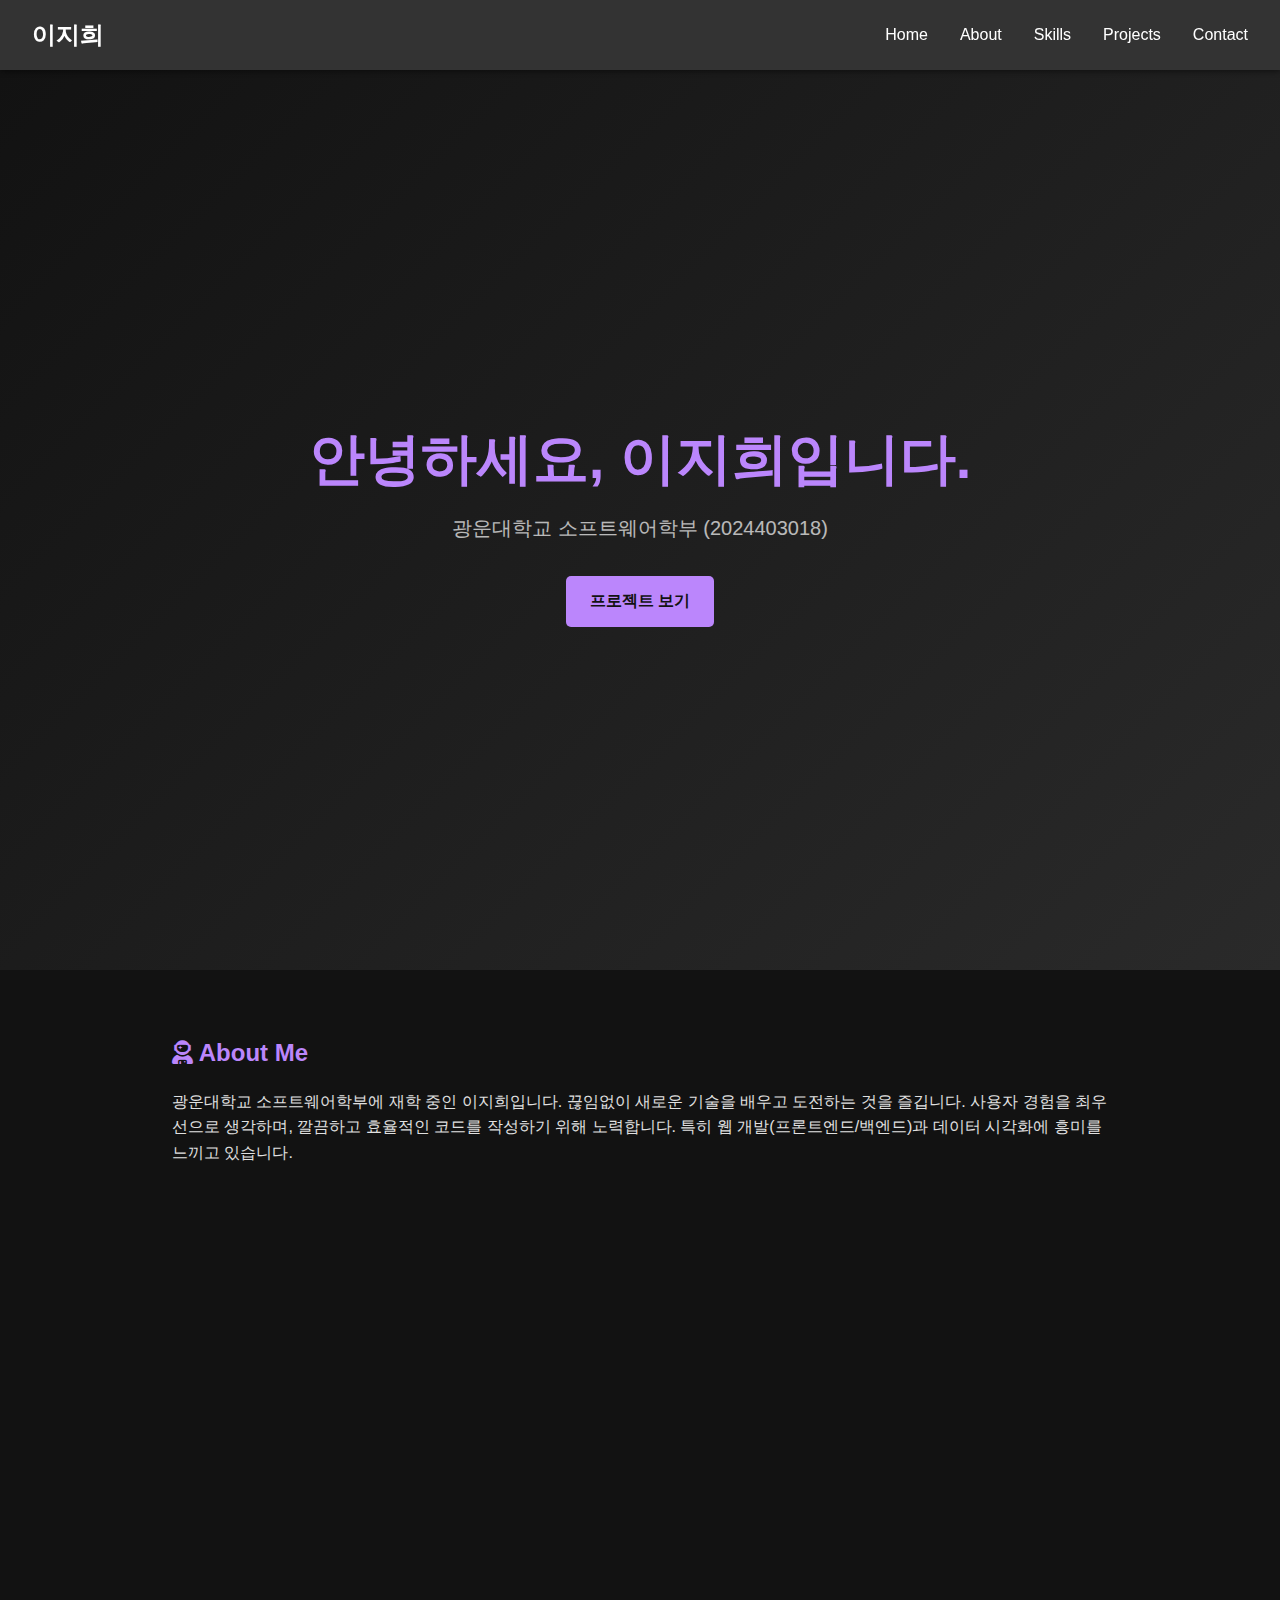
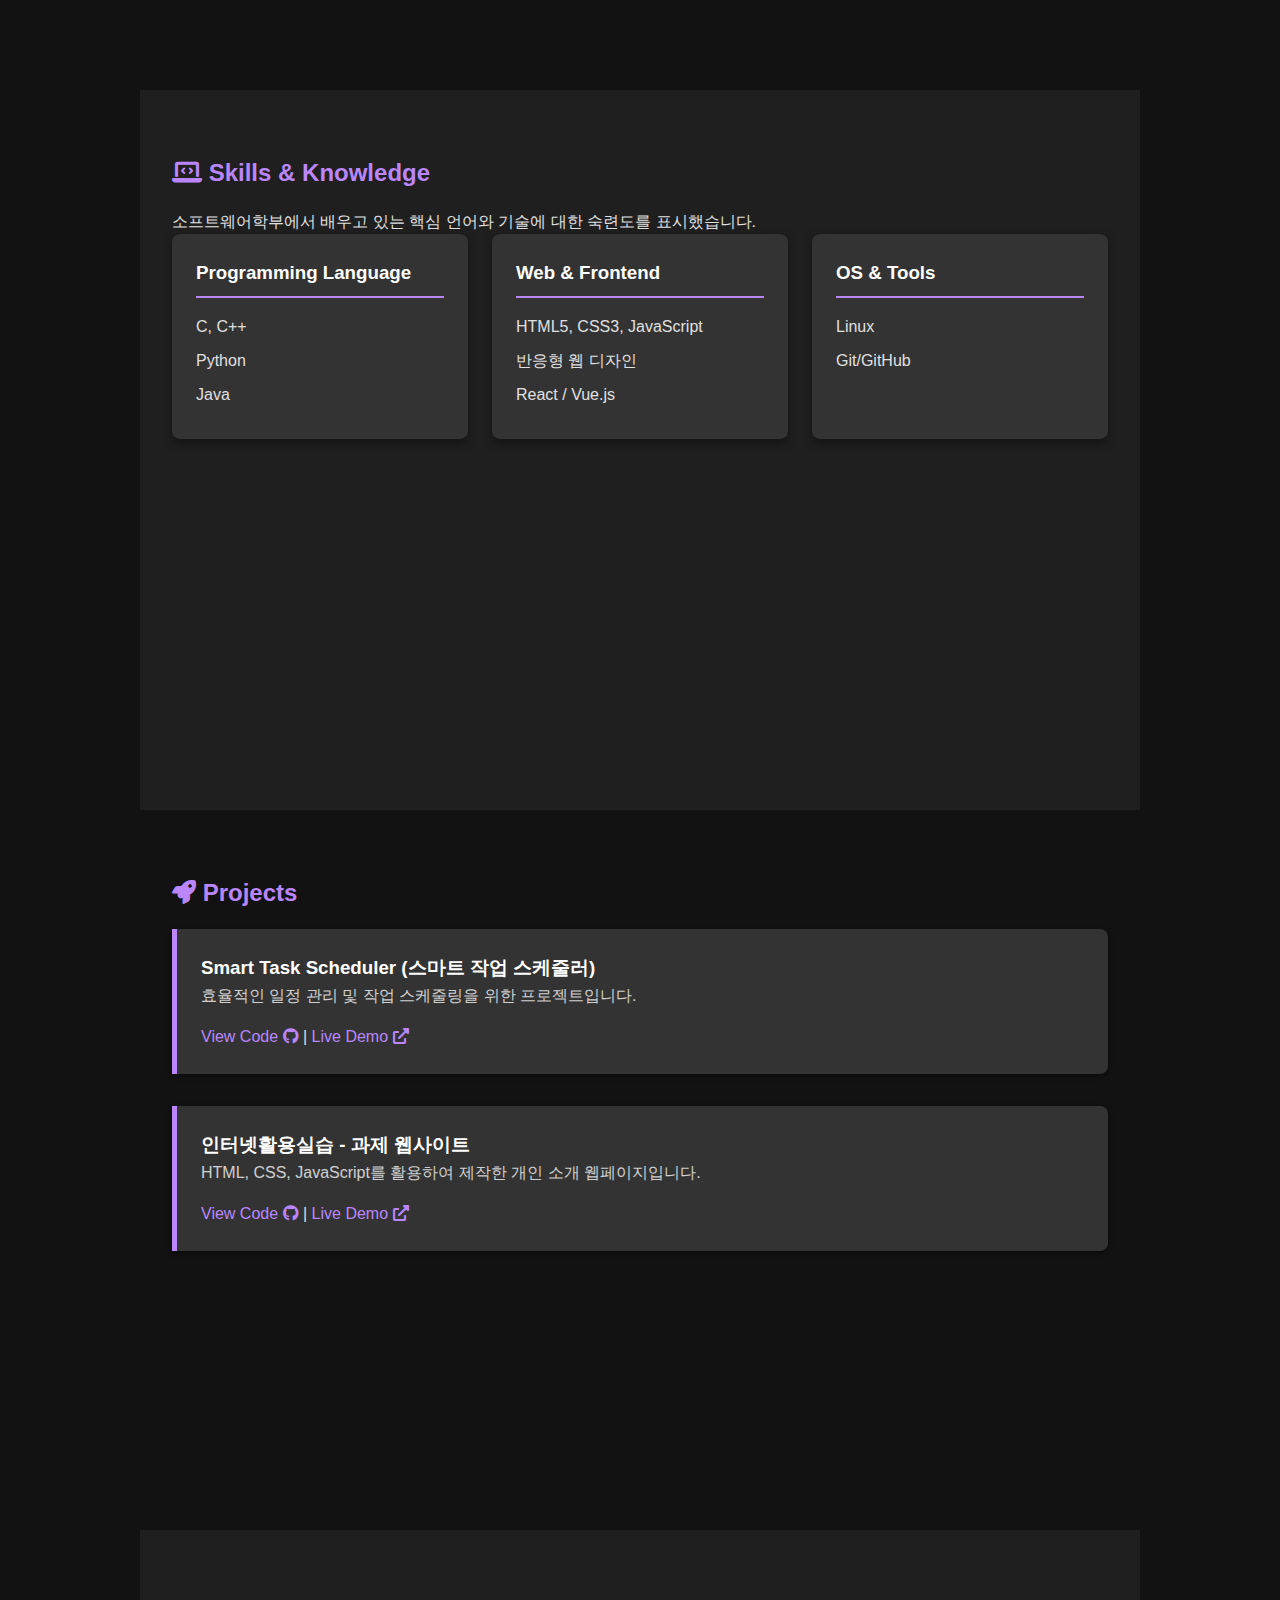
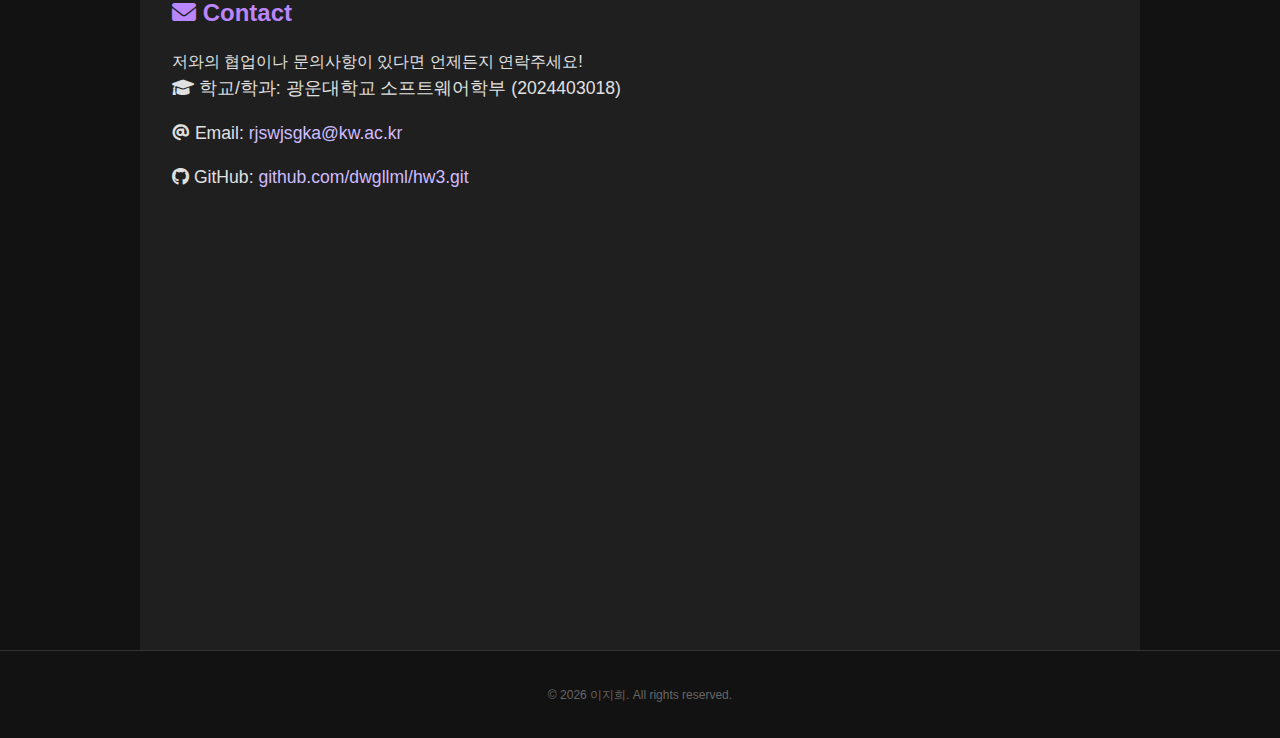
<file: index.html>
<!DOCTYPE html>
<html lang="ko">
<head>
  <meta charset="UTF-8" />
  <meta name="viewport" content="width=device-width, initial-scale=1.0"/>
  <title>이지희 | Dev Portfolio</title>
  <link rel="stylesheet" href="style.css">
  <link rel="stylesheet" href="https://cdnjs.cloudflare.com/ajax/libs/font-awesome/6.0.0-beta3/css/all.min.css">
</head>
<body>

  <nav id="navbar">
    <div class="nav-brand">이지희</div>
    <ul class="nav-links">
      <li><a href="#home">Home</a></li>
      <li><a href="#about">About</a></li>
      <li><a href="#skills">Skills</a></li>
      <li><a href="#projects">Projects</a></li>
      <li><a href="#contact">Contact</a></li>
    </ul>
  </nav>

  <section id="home" class="hero-section">
    <div class="hero-content">
      <h1>안녕하세요, <span class="highlight">이지희</span>입니다.</h1>
      <p class="tagline">광운대학교 소프트웨어학부 (2024403018)</p>
      <a href="#projects" class="cta-button">프로젝트 보기</a>
    </div>
  </section>

  <section id="about" class="content-section">
    <h2><i class="fas fa-user-astronaut"></i> About Me</h2>
    <div class="about-grid">
        <p>광운대학교 소프트웨어학부에 재학 중인 이지희입니다. 끊임없이 새로운 기술을 배우고 도전하는 것을 즐깁니다. 사용자 경험을 최우선으로 생각하며, 깔끔하고 효율적인 코드를 작성하기 위해 노력합니다. 특히 웹 개발(프론트엔드/백엔드)과 데이터 시각화에 흥미를 느끼고 있습니다.</p>
    </div>
  </section>

<section id="skills" class="content-section">
    <h2><i class="fas fa-laptop-code"></i> Skills & Knowledge</h2>
    <p>소프트웨어학부에서 배우고 있는 핵심 언어와 기술에 대한 숙련도를 표시했습니다.</p>
    <div class="skills-container">
      <div class="skill-card">
        <h3>Programming Language</h3>
        <ul>
          <li>C, C++</li>
          <li>Python</li>
          <li>Java</li>
        </ul>
      </div>
      <div class="skill-card">
        <h3>Web & Frontend</h3>
        <ul>
          <li>HTML5, CSS3, JavaScript</li>
          <li>반응형 웹 디자인</li>
          <li>React / Vue.js</li>
        </ul>
      </div>
      <div class="skill-card">
        <h3>OS & Tools</h3>
        <ul>
          <li>Linux</li>
          <li>Git/GitHub</li>
        </ul>
      </div>
    </div>
  </section>

  <section id="projects" class="content-section">
    <h2><i class="fas fa-rocket"></i> Projects</h2>
    <div class="project-list">
      <div class="project-item">
        <h3>Smart Task Scheduler (스마트 작업 스케줄러)</h3>
        <p>효율적인 일정 관리 및 작업 스케줄링을 위한 프로젝트입니다.</p>
        <a href="https://github.com/mendokusaiDev/SmartTaskScheduler" target="_blank">View Code <i class="fab fa-github"></i></a> | <a href="https://github.com/mendokusaiDev/SmartTaskScheduler" target="_blank">Live Demo <i class="fas fa-external-link-alt"></i></a>
      </div>
      <div class="project-item">
        <h3>인터넷활용실습 - 과제 웹사이트</h3>
        <p>HTML, CSS, JavaScript를 활용하여 제작한 개인 소개 웹페이지입니다.</p>
        <a href="https://github.com/dwgllml/hw3.git" target="_blank">View Code <i class="fab fa-github"></i></a> | <a href="#" target="_blank">Live Demo <i class="fas fa-external-link-alt"></i></a>
      </div>
    </div>
  </section>

  <section id="contact" class="content-section">
    <h2><i class="fas fa-envelope"></i> Contact</h2>
    <p>저와의 협업이나 문의사항이 있다면 언제든지 연락주세요!</p>
    <div class="contact-info">
      <p><i class="fas fa-graduation-cap"></i> 학교/학과: 광운대학교 소프트웨어학부 (2024403018)</p>
      <p><i class="fas fa-at"></i> Email: <a href="mailto:rjswjsgka@kw.ac.kr">rjswjsgka@kw.ac.kr</a></p>
      <p><i class="fab fa-github"></i> GitHub: <a href="https://github.com/dwgllml/hw3.git" target="_blank">github.com/dwgllml/hw3.git</a></p>
    </div>
  </section>

  <footer>
    <small>&copy; <span id="year"></span> 이지희. All rights reserved.</small>
  </footer>

  <script src="script.js"></script>
</body>
</html>
</file>
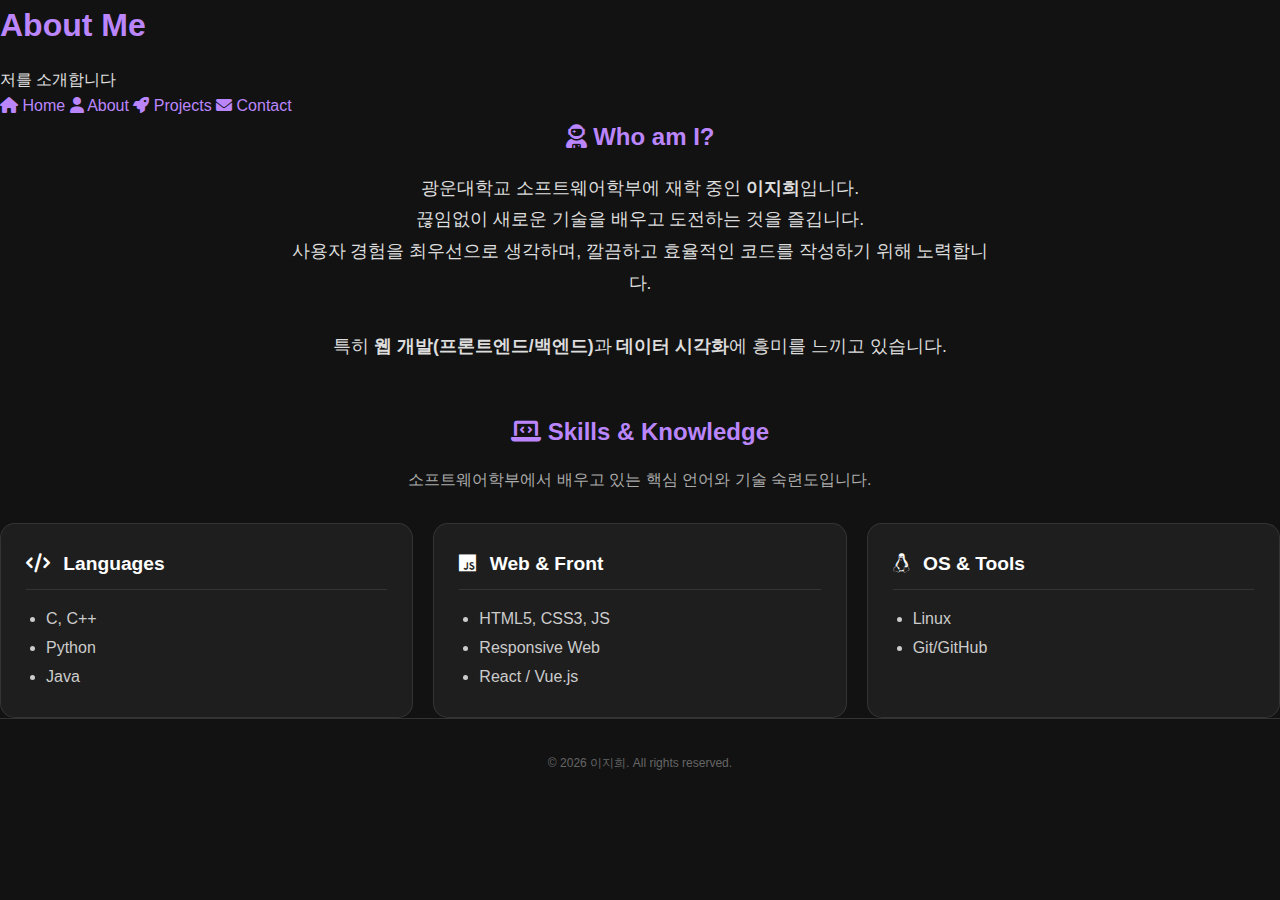
<file: about.html>
<!DOCTYPE html>
<html lang="ko">
<head>
  <meta charset="UTF-8" />
  <meta name="viewport" content="width=device-width, initial-scale=1.0"/>
  <title>이지희 | About</title>
  <link rel="stylesheet" href="style.css">
  <link rel="stylesheet" href="https://cdnjs.cloudflare.com/ajax/libs/font-awesome/6.0.0-beta3/css/all.min.css">
</head>
<body>
<header>
  <h1>About Me</h1>
  <p class="subtitle">저를 소개합니다</p>
</header>

<nav>
  <a href="index.html"><i class="fas fa-home"></i> Home</a>
  <a href="about.html"><i class="fas fa-user"></i> About</a>
  <a href="portfolio.html"><i class="fas fa-rocket"></i> Projects</a>
  <a href="contact.html"><i class="fas fa-envelope"></i> Contact</a>
</nav>

<main class="container animate-up">
<section style="text-align: center;">
  <h2><i class="fas fa-user-astronaut"></i> Who am I?</h2>
  
  <div style="max-width: 700px; margin: 0 auto; margin-bottom: 50px;">
    <p style="font-size: 1.1rem; line-height: 1.8; color: #ddd;">
      광운대학교 소프트웨어학부에 재학 중인 <strong>이지희</strong>입니다.<br> 
      끊임없이 새로운 기술을 배우고 도전하는 것을 즐깁니다.<br>
      사용자 경험을 최우선으로 생각하며, 깔끔하고 효율적인 코드를 작성하기 위해 노력합니다. <br><br>
      특히 <strong style="color:var(--primary)">웹 개발(프론트엔드/백엔드)</strong>과 <strong style="color:var(--primary)">데이터 시각화</strong>에 흥미를 느끼고 있습니다.
    </p>
  </div>
  
  <h2 style="margin-top: 50px;"><i class="fas fa-laptop-code"></i> Skills & Knowledge</h2>
  <p style="margin-bottom: 30px; color: #aaa;">소프트웨어학부에서 배우고 있는 핵심 언어와 기술 숙련도입니다.</p>
  
  <div style="display: grid; grid-template-columns: repeat(auto-fit, minmax(220px, 1fr)); gap: 20px; text-align: left;">
      
      <div style="background: rgba(255,255,255,0.05); padding: 25px; border-radius: 15px; border: 1px solid rgba(255,255,255,0.1); transition: transform 0.3s;">
        <h3 style="margin-top:0; font-size: 1.2rem; color: #fff; border-bottom: 1px solid rgba(255,255,255,0.1); padding-bottom: 10px; margin-bottom: 15px;">
            <i class="fas fa-code" style="color:var(--primary); margin-right: 8px;"></i> Languages
        </h3>
        <ul style="margin-left: 20px; color: #ccc; line-height: 1.8;">
          <li>C, C++</li>
          <li>Python</li>
          <li>Java</li>
        </ul>
      </div>

      <div style="background: rgba(255,255,255,0.05); padding: 25px; border-radius: 15px; border: 1px solid rgba(255,255,255,0.1); transition: transform 0.3s;">
        <h3 style="margin-top:0; font-size: 1.2rem; color: #fff; border-bottom: 1px solid rgba(255,255,255,0.1); padding-bottom: 10px; margin-bottom: 15px;">
            <i class="fab fa-js" style="color:var(--primary); margin-right: 8px;"></i> Web & Front
        </h3>
        <ul style="margin-left: 20px; color: #ccc; line-height: 1.8;">
          <li>HTML5, CSS3, JS</li>
          <li>Responsive Web</li>
          <li>React / Vue.js</li>
        </ul>
      </div>

      <div style="background: rgba(255,255,255,0.05); padding: 25px; border-radius: 15px; border: 1px solid rgba(255,255,255,0.1); transition: transform 0.3s;">
        <h3 style="margin-top:0; font-size: 1.2rem; color: #fff; border-bottom: 1px solid rgba(255,255,255,0.1); padding-bottom: 10px; margin-bottom: 15px;">
            <i class="fab fa-linux" style="color:var(--primary); margin-right: 8px;"></i> OS & Tools
        </h3>
        <ul style="margin-left: 20px; color: #ccc; line-height: 1.8;">
          <li>Linux</li>
          <li>Git/GitHub</li>
        </ul>
      </div>

  </div>
</section>
</main>

<footer>
  <small>&copy; <span id="year"></span> 이지희. All rights reserved.</small>
</footer>
<script src="script.js"></script>
</body>
</html>
</file>
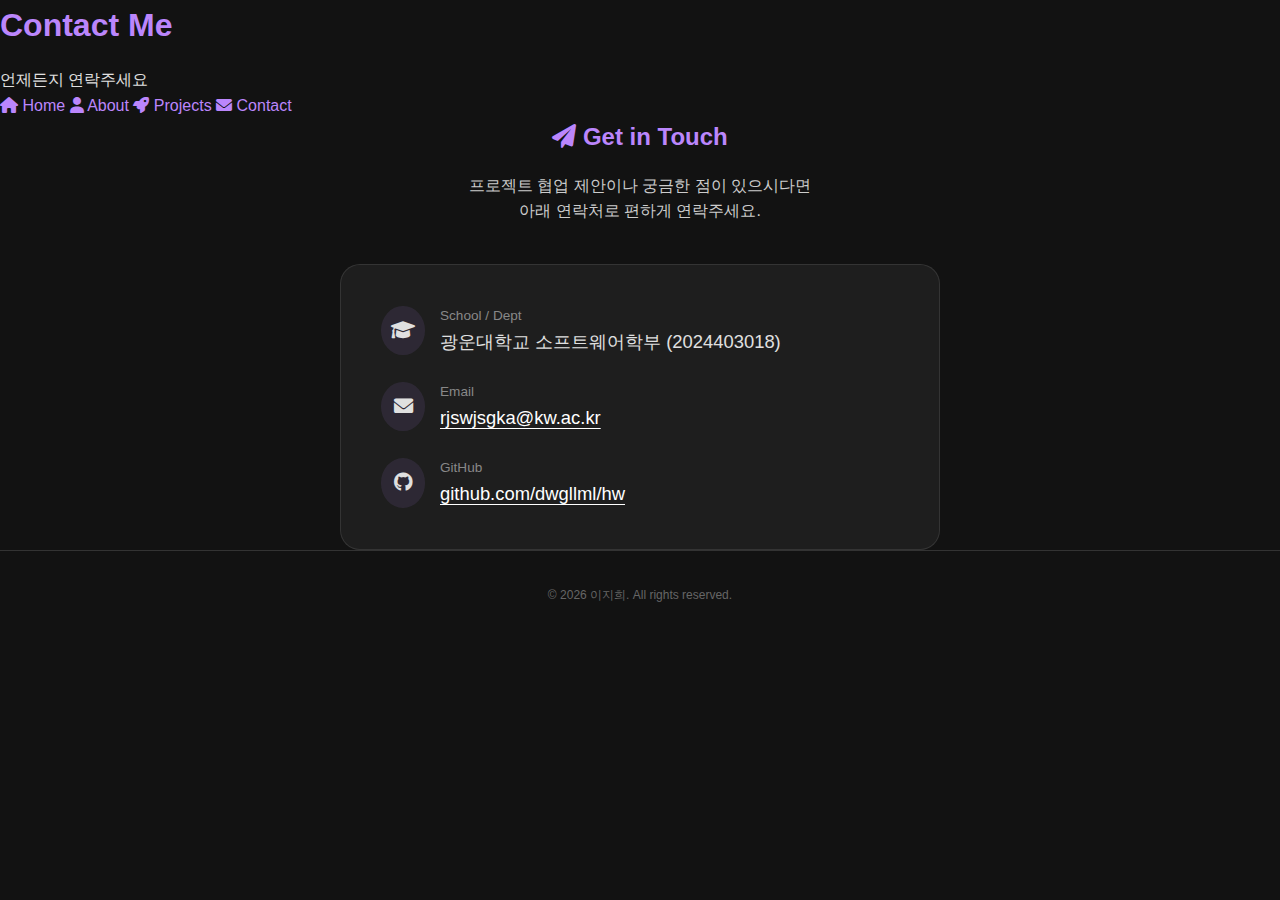
<file: contact.html>
<!DOCTYPE html>
<html lang="ko">
<head>
  <meta charset="UTF-8" />
  <meta name="viewport" content="width=device-width, initial-scale=1.0"/>
  <title>이지희 | Contact</title>
  <link rel="stylesheet" href="style.css">
  <link rel="stylesheet" href="https://cdnjs.cloudflare.com/ajax/libs/font-awesome/6.0.0-beta3/css/all.min.css">
</head>
<body>
<header>
  <h1>Contact Me</h1>
  <p class="subtitle">언제든지 연락주세요</p>
</header>

<nav>
  <a href="index.html"><i class="fas fa-home"></i> Home</a>
  <a href="about.html"><i class="fas fa-user"></i> About</a>
  <a href="portfolio.html"><i class="fas fa-rocket"></i> Projects</a>
  <a href="contact.html"><i class="fas fa-envelope"></i> Contact</a>
</nav>

<main class="container animate-up">
<section style="text-align: center;">
  <h2><i class="fas fa-paper-plane"></i> Get in Touch</h2>
  <p style="margin-bottom: 40px; color: #ccc;">
    프로젝트 협업 제안이나 궁금한 점이 있으시다면<br>아래 연락처로 편하게 연락주세요.
  </p>

  <div style="background: rgba(255,255,255,0.05); padding: 40px; border-radius: 20px; border: 1px solid rgba(255,255,255,0.1); display: inline-block; width: 100%; max-width: 600px; text-align: left;">
      <ul style="list-style: none; margin: 0; padding: 0; font-size: 1.15rem;">
        
        <li style="margin-bottom:25px; display: flex; align-items: center;">
            <div style="background: rgba(187, 134, 252, 0.1); padding: 10px; border-radius: 50%; margin-right: 15px;">
                <i class="fas fa-graduation-cap" style="color:var(--primary); font-size: 1.2rem; width: 24px; text-align: center;"></i>
            </div>
            <div>
                <span style="display: block; font-size: 0.85rem; color: #888;">School / Dept</span>
                광운대학교 소프트웨어학부 (2024403018)
            </div>
        </li>

        <li style="margin-bottom:25px; display: flex; align-items: center;">
            <div style="background: rgba(187, 134, 252, 0.1); padding: 10px; border-radius: 50%; margin-right: 15px;">
                <i class="fas fa-envelope" style="color:var(--primary); font-size: 1.2rem; width: 24px; text-align: center;"></i>
            </div>
            <div>
                <span style="display: block; font-size: 0.85rem; color: #888;">Email</span>
                <a href="mailto:rjswjsgka@kw.ac.kr" style="color: #fff; text-decoration: underline; text-underline-offset: 4px;">rjswjsgka@kw.ac.kr</a>
            </div>
        </li>

        <li style="display: flex; align-items: center;">
            <div style="background: rgba(187, 134, 252, 0.1); padding: 10px; border-radius: 50%; margin-right: 15px;">
                <i class="fab fa-github" style="color:var(--primary); font-size: 1.2rem; width: 24px; text-align: center;"></i>
            </div>
            <div>
                <span style="display: block; font-size: 0.85rem; color: #888;">GitHub</span>
                <a href="https://github.com/dwgllml/hw" target="_blank" style="color: #fff; text-decoration: underline; text-underline-offset: 4px;">github.com/dwgllml/hw</a>
            </div>
        </li>

      </ul>
  </div>
  
</section>
</main>

<footer>
  <small>&copy; <span id="year"></span> 이지희. All rights reserved.</small>
</footer>
<script src="script.js"></script>
</body>
</html>
</file>
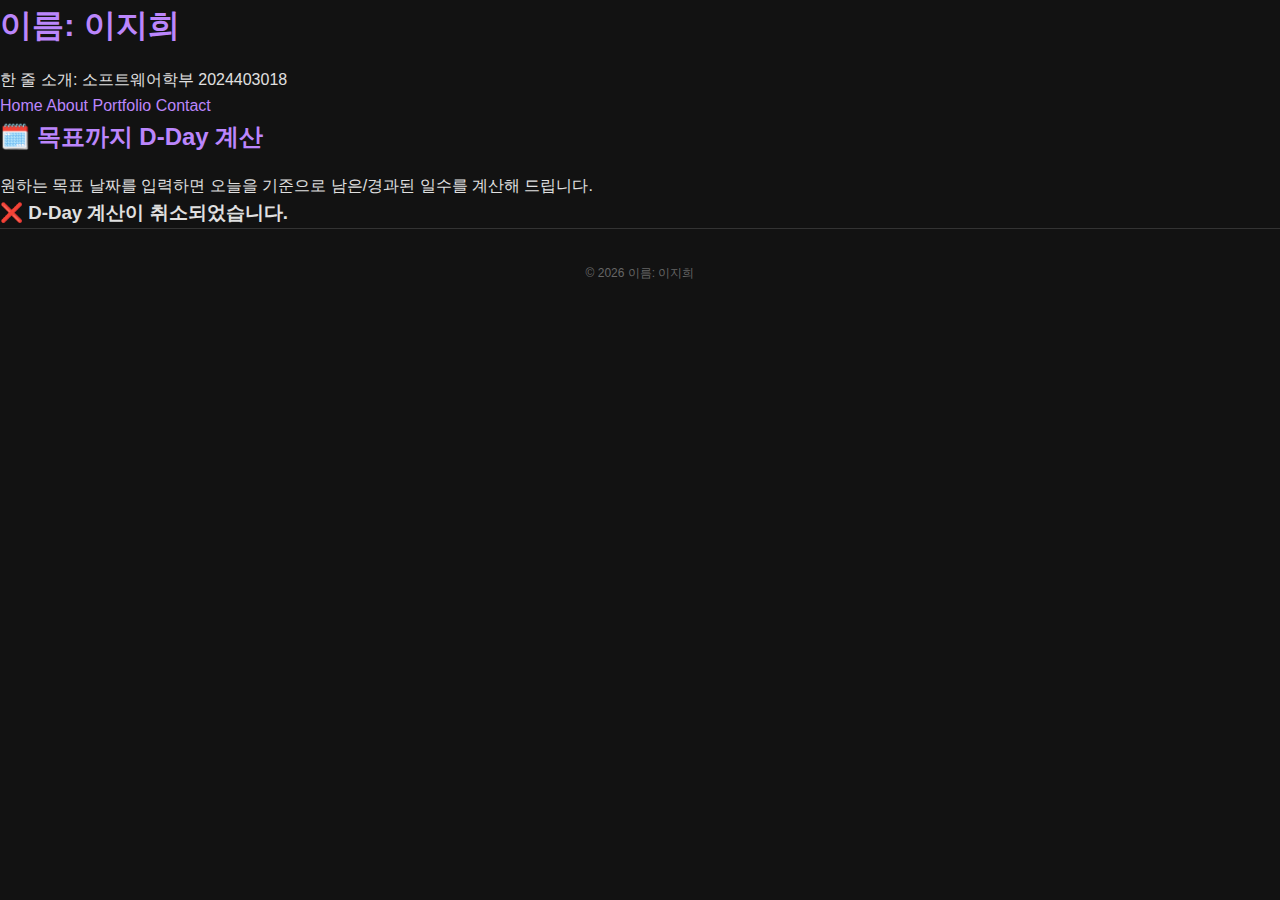
<file: dday.html>
<!DOCTYPE html>
<html lang="ko">
<head>
  <meta charset="UTF-8" />
  <meta name="viewport" content="width=device-width, initial-scale=1.0"/>
  <title>D-Day 계산기 🚀</title>
  <link rel="stylesheet" href="style.css">
  <style>
    .dday-result {
        font-size: 3em;
        font-weight: bold;
        color: #007bff; /* 청색 계열로 강조 */
        margin-top: 15px;
        text-align: center;
    }
    .past {
        color: #28a745; /* 녹색 계열 (D+ 경과) */
    }
    .future {
        color: #dc3545; /* 적색 계열 (D- 남음) */
    }
  </style>
</head>
<body>
<header>
  <h1>이름: 이지희</h1>
  <p class="subtitle">한 줄 소개: 소프트웨어학부 2024403018</p>
</header>
<nav>
  <a href="index.html">Home</a>
  <a href="about.html">About</a>
  <a href="portfolio.html">Portfolio</a>
  <a href="contact.html">Contact</a>
</nav>
<main class="container">
<section>
  <h2>🗓️ 목표까지 D-Day 계산</h2>
  <p>원하는 목표 날짜를 입력하면 오늘을 기준으로 남은/경과된 일수를 계산해 드립니다.</p>
  
  <script>
    // 1. 오늘 날짜 객체 생성
    let now = new Date(); 

    // 2. prompt()로 연, 월, 일 입력받기
    let yearStr = prompt("목표 연도를 입력하세요 (예: 2025)", "2025");
    let monthStr = prompt("목표 월을 입력하세요 (1~12)", "12");
    let dayStr = prompt("목표 일을 입력하세요 (1~31)", "25");

    // 3. 입력 취소 및 null 확인
    if (!yearStr || !monthStr || !dayStr) {
      document.write("<h3>❌ D-Day 계산이 취소되었습니다.</h3>");
    } else {
      // 4. parseInt()로 문자열을 숫자형으로 변환
      let year = parseInt(yearStr);
      let month = parseInt(monthStr);
      let day = parseInt(dayStr);

      // 5. 목표 날짜 객체 생성 (월은 -1 처리) 
      let targetDate = new Date(year, month - 1, day); 

      // 6. 날짜 차이 계산 (밀리초 단위) 
      let diffMs = targetDate.getTime() - now.getTime();

      // 7. 밀리초를 일 단위로 변환 및 Math.ceil() 적용 
      let diffDay = Math.ceil(diffMs / (1000 * 60 * 60 * 24));

      // 8. 결과 출력
      document.write("<h4>⏰ 기준 날짜: " + now.toLocaleDateString() + "</h4>");
      document.write("<h4>⭐ 목표 날짜: " + targetDate.toLocaleDateString() + "</h4>"); 
      document.write("<hr>");

      // 9. D-Day 조건별 출력 (if/else 사용)
      if (diffDay === 0) {
        document.write('<p class="dday-result future">🎉 D-Day 입니다!</p>');
      } else if (diffDay > 0) {
        document.write('<p class="dday-result future">D-' + diffDay + '</p>');
        document.write('<p>목표일까지 **' + diffDay + '일** 남았습니다.</p>');
      } else {
        // 음수일 경우 Math.abs()로 절댓값 처리
        let passedDay = Math.abs(diffDay);
        document.write('<p class="dday-result past">D+' + passedDay + '</p>');
        document.write('<p>목표일로부터 **' + passedDay + '일** 지났습니다.</p>');
      }

      document.write('<small><i>새로고침(F5)을 눌러 다른 날짜를 입력하세요.</i></small>');
    }
  </script>

</section>
</main>
<footer>
  <small>&copy; <span id="year"></span> 이름: 이지희</small>
</footer>
<script src="script.js"></script>
</body>
</html>
</file>
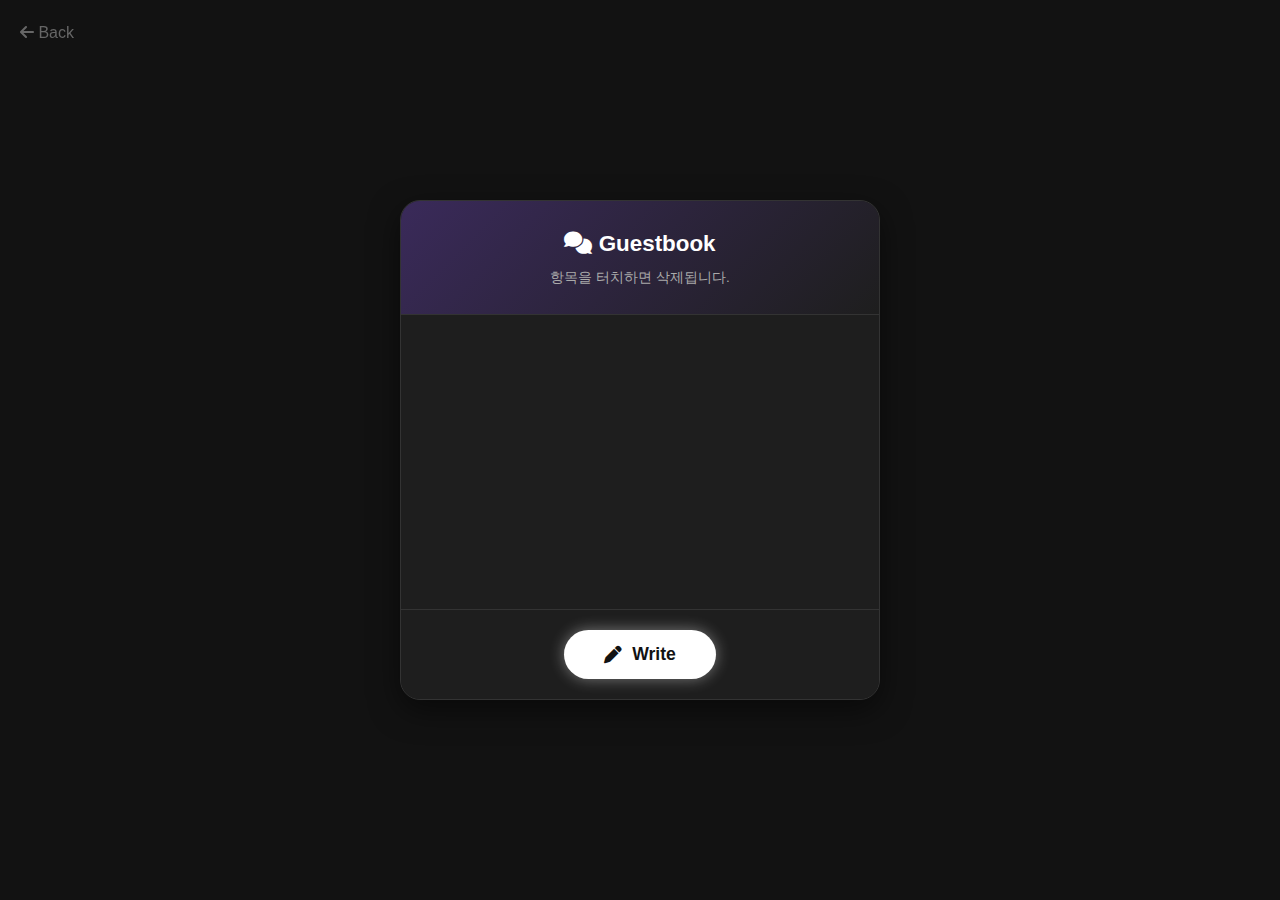
<file: dom_list.html>
<!DOCTYPE html>
<html lang="ko">
<head>
    <meta charset="UTF-8">
    <meta name="viewport" content="width=device-width, initial-scale=1.0">
    <title>Comment System</title>
    <link rel="stylesheet" href="style.css">
    <link rel="stylesheet" href="https://cdnjs.cloudflare.com/ajax/libs/font-awesome/6.0.0-beta3/css/all.min.css">
    <style>
        body {
            display: flex;
            justify-content: center; 
            align-items: center;  
            min-height: 100vh;    
            background: #121212;
            padding-top: 0;         
            margin: 0;
        }

        .app-container {
            width: 100%;
            max-width: 480px;
            background-color: #1e1e1e;
            border-radius: 20px;
            box-shadow: 0 10px 30px rgba(0,0,0,0.5);
            overflow: hidden;
            display: flex;
            flex-direction: column;
            border: 1px solid #333;
            min-height: 500px; 
        }

        .header {
            background: linear-gradient(135deg, #3a2a5a, #1e1e1e);
            padding: 25px;
            text-align: center;
            border-bottom: 1px solid #333;
        }

        .header h3 {
            margin: 0;
            color: white;
            font-size: 1.4rem;
        }
        
        .header p {
            color: #aaa;
            font-size: 0.85rem;
            margin-top: 5px;
        }

        /* 댓글 목록 영역 */
        #commentList {
            list-style: none;
            padding: 20px;
            margin: 0;
            flex-grow: 1; /* 남은 공간을 리스트가 차지하도록 설정 */
            overflow-y: auto; /* 내용이 많으면 스크롤 */
            max-height: 60vh; /* 화면 넘어가지 않게 최대 높이 제한 */
        }

        /* 리스트 아이템 애니메이션 */
        @keyframes slideIn {
            from { opacity: 0; transform: translateY(20px); }
            to { opacity: 1; transform: translateY(0); }
        }

        li {
            background-color: #2c2c2c;
            color: #e0e0e0;
            padding: 15px 20px;
            margin-bottom: 12px;
            border-radius: 12px;
            display: flex;
            justify-content: space-between;
            align-items: center;
            animation: slideIn 0.3s ease-out forwards;
            cursor: pointer;
            transition: all 0.2s;
            border-left: 4px solid var(--primary); /* [수정] 변수명 일치시킴 */
        }

        li:hover {
            background-color: #382a2a; 
            border-left-color: #ff5252;
            transform: translateX(5px);
        }

        li span.text { font-size: 0.95rem; }
        
        li i.delete-icon {
            opacity: 0;
            color: #ff5252;
            transition: opacity 0.2s;
        }
        
        li:hover i.delete-icon { opacity: 1; }

        /* 하단 플로팅 버튼 영역 */
        .fab-container {
            padding: 20px;
            background-color: #1e1e1e;
            border-top: 1px solid #333;
            display: flex;
            justify-content: center;
        }

        /* 버튼 스타일 */
        .add-btn {
            background-color: #ffffff; 
            color: #121212;            
            border: none;
            padding: 14px 40px;        
            border-radius: 30px;
            font-size: 1.1rem;
            font-weight: 800;          
            cursor: pointer;
            display: flex;
            align-items: center;
            gap: 10px;
            box-shadow: 0 0 15px rgba(255, 255, 255, 0.4); 
            transition: all 0.3s cubic-bezier(0.25, 0.8, 0.25, 1);
        }

        .add-btn:hover {
            transform: scale(1.05) translateY(-2px);
            background-color: var(--primary);
            color: #fff;
            box-shadow: 0 0 25px var(--primary);
        }
    </style>
    <script>
        [cite_start]
        function addComment() {
            var inputStr = prompt("새로운 메세지를 입력하세요:", "과제 너무 재미있어요!");

            if (inputStr == null || inputStr.trim() == "") return;

            var parent = document.getElementById("commentList");
            var newLi = document.createElement("li");
            
            newLi.innerHTML = `
                <span class="text">${inputStr}</span>
                <i class="fas fa-trash-alt delete-icon"></i>
            `;

            newLi.onclick = function() {
                this.style.opacity = '0';
                this.style.transform = 'translateX(50px)';
                setTimeout(() => {
                    this.parentElement.removeChild(this);
                }, 300);
            };

            parent.appendChild(newLi);
            newLi.scrollIntoView({ behavior: 'smooth' });
        }
    </script>
</head>
<body onload="addComment()">

    <div class="app-container">
        <div class="header">
            <h3><i class="fas fa-comments"></i> Guestbook</h3>
            <p>항목을 터치하면 삭제됩니다.</p>
        </div>

        <ul id="commentList">
            </ul>

        <div class="fab-container">
            <button class="add-btn" onclick="addComment()">
                <i class="fas fa-pen"></i> Write
            </button>
        </div>
    </div>
    
    <a href="index.html" style="position: fixed; top: 20px; left: 20px; color: #666; text-decoration: none;">
        <i class="fas fa-arrow-left"></i> Back
    </a>

</body>
</html>
</file>
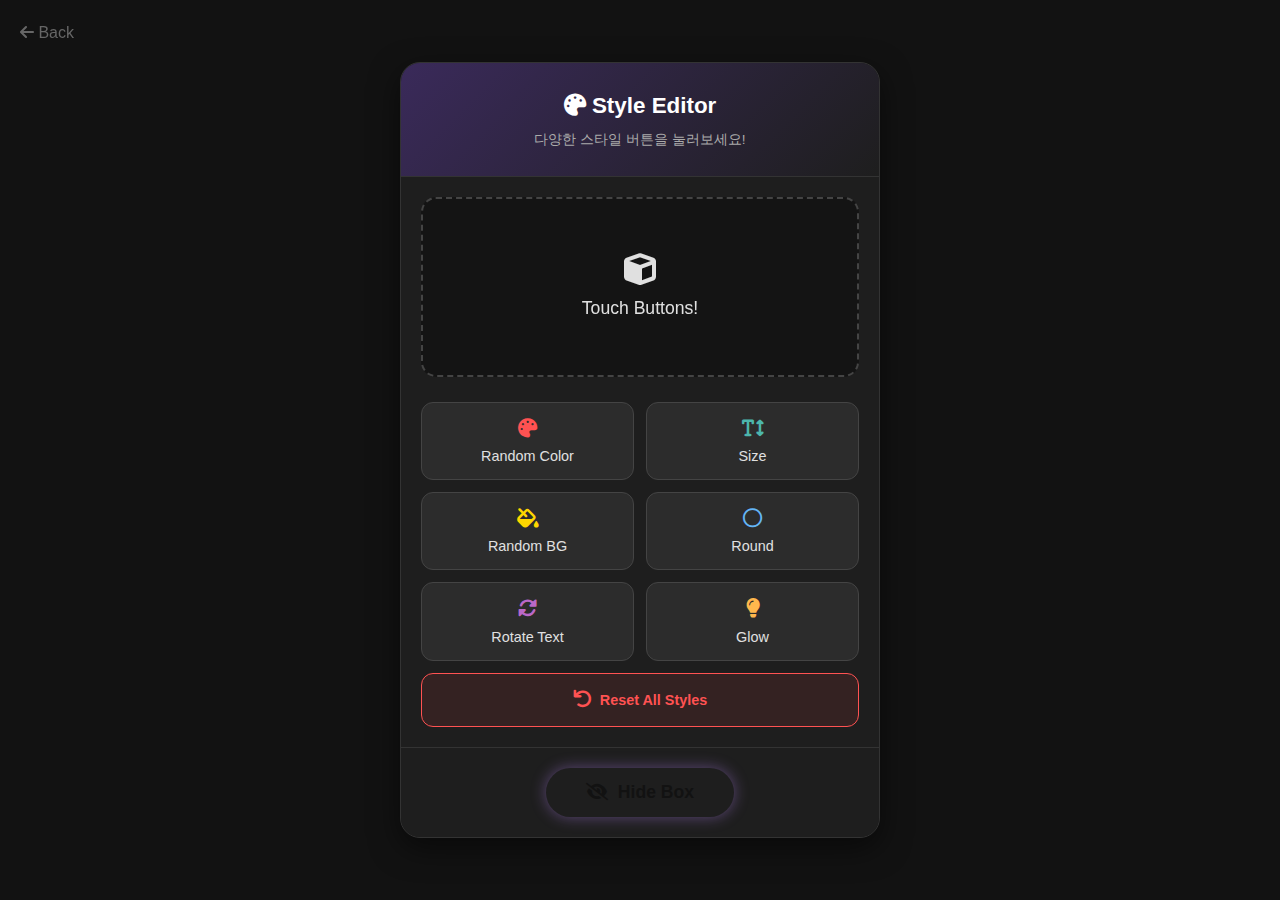
<file: dom_style.html>
<!DOCTYPE html>
<html lang="ko">
<head>
    <meta charset="UTF-8">
    <meta name="viewport" content="width=device-width, initial-scale=1.0">
    <title>Style Editor App</title>
    <link rel="stylesheet" href="style.css">
    <link rel="stylesheet" href="https://cdnjs.cloudflare.com/ajax/libs/font-awesome/6.0.0-beta3/css/all.min.css">
    <style>
        /* [레이아웃] 화면 정중앙 배치 */
        body {
            display: flex;
            justify-content: center;
            align-items: center;
            min-height: 100vh;
            background: #121212;
            padding: 0;
            margin: 0;
        }

        .app-container {
            width: 100%;
            max-width: 480px;
            background-color: #1e1e1e;
            border-radius: 20px;
            box-shadow: 0 10px 30px rgba(0,0,0,0.5);
            overflow: hidden;
            display: flex;
            flex-direction: column;
            border: 1px solid #333;
            min-height: 600px;
        }

        .header {
            background: linear-gradient(135deg, #3a2a5a, #1e1e1e);
            padding: 25px;
            text-align: center;
            border-bottom: 1px solid #333;
        }

        .header h3 { margin: 0; color: white; font-size: 1.4rem; }
        .header p { color: #aaa; font-size: 0.85rem; margin-top: 5px; }

        /* [콘텐츠 영역] */
        .content-area {
            flex: 1;
            padding: 20px;
            display: flex;
            flex-direction: column;
            align-items: center;
            overflow-y: auto;
        }

        /* 타겟 박스 (미리보기 창) */
        #target {
            width: 100%;
            background: rgba(0,0,0,0.3);
            border: 2px dashed #444;
            border-radius: 15px;
            padding: 40px 20px;
            text-align: center;
            color: #e0e0e0;
            font-size: 1.1rem;
            
            /* 레이아웃 흔들림 방지 */
            line-height: 1.5;
            transform: translateZ(0); 
            -webkit-font-smoothing: antialiased;
            backface-visibility: hidden;

            transition: 
                color 0.4s ease, 
                background-color 0.4s ease, 
                border-color 0.4s ease, 
                font-size 0.4s cubic-bezier(0.175, 0.885, 0.32, 1.275), 
                border-radius 0.4s ease, 
                box-shadow 0.4s ease,
                opacity 0.4s ease;

            will-change: color, font-size, transform;

            display: flex;
            align-items: center;
            justify-content: center;
            min-height: 180px;
            margin-bottom: 25px;
            box-sizing: border-box;
            overflow: hidden; 
        }

        /* 내부 콘텐츠 (글자만 회전용) */
        #inner-content {
            transition: transform 0.5s cubic-bezier(0.175, 0.885, 0.32, 1.275);
            display: flex;
            flex-direction: column;
            align-items: center;
            justify-content: center;
            transform: translateZ(0);
            backface-visibility: hidden;
        }

        /* 버튼 그리드 */
        .btn-grid {
            display: grid;
            grid-template-columns: repeat(2, 1fr);
            gap: 12px;
            width: 100%;
        }

        /* 컨트롤 버튼 스타일 */
        .control-btn {
            background: #2c2c2c;
            border: 1px solid #444;
            color: #e0e0e0;
            padding: 15px 10px;
            border-radius: 12px;
            font-size: 0.9rem;
            cursor: pointer;
            transition: transform 0.2s, background-color 0.2s, color 0.2s;
            display: flex;
            flex-direction: column;
            align-items: center;
            justify-content: center;
            gap: 8px;
        }

        .control-btn i { font-size: 1.2rem; margin-bottom: 3px; }

        .control-btn:hover {
            background: #382a2a;
            border-color: var(--primary);
            color: var(--primary);
            transform: translateY(-2px);
        }

        /* 리셋 버튼 */
        .reset-btn {
            background: rgba(255, 82, 82, 0.1);
            color: #ff5252;
            border-color: #ff5252;
            grid-column: span 2; 
            flex-direction: row;
            font-weight: bold;
        }
        .reset-btn:hover {
            background: #ff5252;
            color: white;
        }

        /* [하단 고정 영역] */
        .fab-container {
            padding: 20px;
            background-color: #1e1e1e;
            border-top: 1px solid #333;
            display: flex;
            justify-content: center;
        }

        .main-action-btn {
            background: var(--primary);
            color: #121212;
            border: none;
            padding: 14px 40px;
            border-radius: 30px;
            font-size: 1.1rem;
            font-weight: 800;
            cursor: pointer;
            display: flex;
            align-items: center;
            gap: 10px;
            box-shadow: 0 0 15px rgba(187, 134, 252, 0.4);
            transition: transform 0.2s;
        }

        .main-action-btn:hover {
            transform: scale(1.05);
            background-color: white;
        }
    </style>
    <script>
        function getTarget() { return document.getElementById("target"); }
        function getInner() { return document.getElementById("inner-content"); }

        // [중요] 사용자가 글자색을 직접 바꿨는지 확인하는 변수
        let isUserColor = false;

        // [기능 1] 글자색 랜덤
        const textColors = ['#ff5252', '#bb86fc', '#03dac6', '#ffeb3b', '#76ff03', '#e040fb'];
        function changeColor() {
            var obj = getTarget();
            var randomIndex = Math.floor(Math.random() * textColors.length);
            
            obj.style.color = textColors[randomIndex];
            
            // 사용자가 글자색을 변경했음을 기록!
            isUserColor = true;
        }

        // [기능 2] 글자 크기 변경
        function changeSize() {
            var obj = getTarget();
            if (obj.style.fontSize === "32px") {
                obj.style.fontSize = "1.1rem";
            } else {
                obj.style.fontSize = "32px";
            }
        }

        // [기능 3] 배경색 랜덤 (글자색 유지 로직 포함)
        const bgColors = ['#ffd700', '#81d4fa', '#a5d6a7', '#ffccbc', '#e1bee7', '#ffffff'];
        function changeBackground() {
            var obj = getTarget();
            var randomIndex = Math.floor(Math.random() * bgColors.length);
            var newBg = bgColors[randomIndex];

            obj.style.backgroundColor = newBg;
            
            // [수정] 사용자가 글자색을 바꾼 적이 없다면(!isUserColor), 가독성을 위해 검정으로 변경
            // 만약 사용자가 바꿨다면(isUserColor === true), 글자색은 건드리지 않음
            if (!isUserColor) {
                obj.style.color = "#121212"; 
            }
            
            obj.style.borderStyle = "solid";
            obj.style.borderColor = newBg;
        }

        // [기능 4] 둥글게
        function changeRadius() {
            var obj = getTarget();
            obj.style.borderRadius = obj.style.borderRadius === "50%" ? "15px" : "50%";
        }

        // [기능 5] 회전 (글자만)
        var rotation = 0;
        function rotateBox() {
            var inner = getInner(); 
            rotation += 90; 
            inner.style.transform = "rotate(" + rotation + "deg)";
        }

        // [기능 6] 네온 효과
        function addShadow() {
            var obj = getTarget();
            if (obj.style.boxShadow.includes("30px")) {
                obj.style.boxShadow = "none";
                obj.style.borderColor = "#444"; 
            } else {
                obj.style.boxShadow = "0 0 30px var(--primary)";
                obj.style.borderColor = "var(--primary)";
            }
        }

        // [기능 7] 초기화
        function resetStyle() {
            var obj = getTarget();
            var inner = getInner();
            
            obj.style = ""; 
            inner.style.transform = "translateZ(0) rotate(0deg)"; 
            rotation = 0;
            
            // 초기화 시 사용자 선택 기록도 리셋
            isUserColor = false;
        }

        // [기능 8] 숨기기/보이기
        function toggleVisibility() {
            var obj = getTarget();
            var btnIcon = document.getElementById("toggleIcon");
            var btnText = document.getElementById("toggleText");

            if (obj.style.display === "none") {
                obj.style.display = "flex";
                btnIcon.className = "fas fa-eye-slash";
                btnText.innerText = "Hide Box";
                
                requestAnimationFrame(() => {
                    obj.style.opacity = 1;
                });
            } else {
                obj.style.opacity = 0;
                setTimeout(function(){ 
                    obj.style.display = "none"; 
                }, 400); 
                
                btnIcon.className = "fas fa-eye";
                btnText.innerText = "Show Box";
            }
        }
    </script>
</head>
<body>

    <div class="app-container">
        <div class="header">
            <h3><i class="fas fa-palette"></i> Style Editor</h3>
            <p>다양한 스타일 버튼을 눌러보세요!</p>
        </div>

        <div class="content-area">
            <div id="target">
                <div id="inner-content">
                    <i class="fas fa-cube" style="font-size: 2rem; margin-bottom: 10px; display:block;"></i>
                    Touch Buttons!
                </div>
            </div>

            <div class="btn-grid">
                <button class="control-btn" onclick="changeColor()">
                    <i class="fas fa-palette" style="color: #ff5252;"></i> Random Color
                </button>
                
                <button class="control-btn" onclick="changeSize()">
                    <i class="fas fa-text-height" style="color: #4db6ac;"></i> Size
                </button>
                
                <button class="control-btn" onclick="changeBackground()">
                    <i class="fas fa-fill-drip" style="color: #ffd700;"></i> Random BG
                </button>
                
                <button class="control-btn" onclick="changeRadius()">
                    <i class="far fa-circle" style="color: #64b5f6;"></i> Round
                </button>

                <button class="control-btn" onclick="rotateBox()">
                    <i class="fas fa-sync-alt" style="color: #ba68c8;"></i> Rotate Text
                </button>

                <button class="control-btn" onclick="addShadow()">
                    <i class="fas fa-lightbulb" style="color: #ffb74d;"></i> Glow
                </button>

                <button class="control-btn reset-btn" onclick="resetStyle()">
                    <i class="fas fa-undo"></i> Reset All Styles
                </button>
            </div>
        </div>

        <div class="fab-container">
            <button class="main-action-btn" onclick="toggleVisibility()">
                <i id="toggleIcon" class="fas fa-eye-slash"></i> 
                <span id="toggleText">Hide Box</span>
            </button>
        </div>
    </div>
    
    <a href="index.html" style="position: fixed; top: 20px; left: 20px; color: #666; text-decoration: none;">
        <i class="fas fa-arrow-left"></i> Back
    </a>

</body>
</html>
</file>
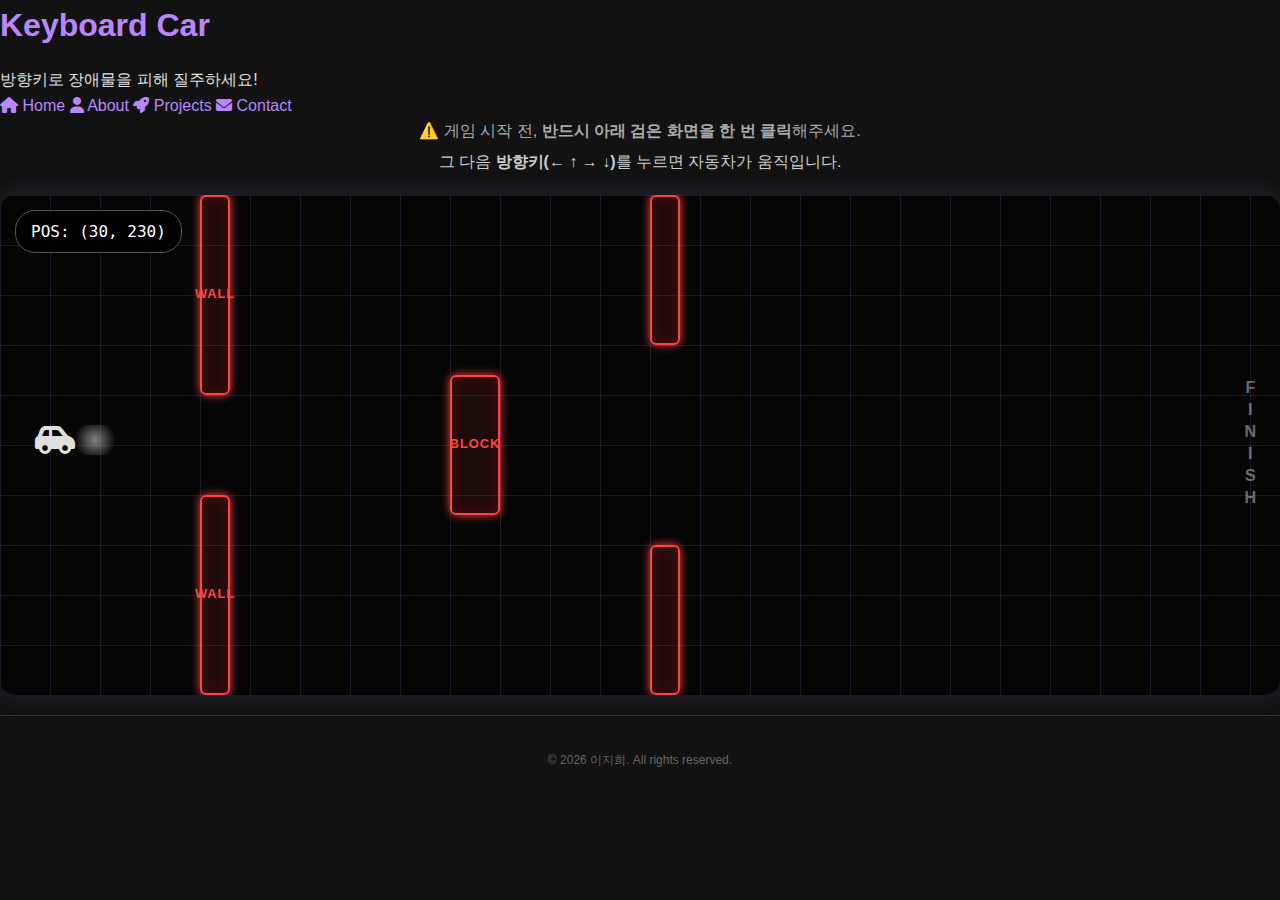
<file: event_car.html>
<!DOCTYPE html>
<html lang="ko">
<head>
    <meta charset="UTF-8">
    <meta name="viewport" content="width=device-width, initial-scale=1.0">
    <title>이지희 | Keyboard Car </title>
    <link rel="stylesheet" href="style.css">
    <link rel="stylesheet" href="https://cdnjs.cloudflare.com/ajax/libs/font-awesome/6.0.0-beta3/css/all.min.css">
    <style>
        #game-stage {
            position: relative;
            width: 100%;
            height: 500px;
            background-color: #050505;
            background-image: 
                linear-gradient(rgba(187, 134, 252, 0.15) 1px, transparent 1px),
                linear-gradient(90deg, rgba(187, 134, 252, 0.15) 1px, transparent 1px);
            background-size: 50px 50px;
            border: 3px solid var(--primary);
            border-radius: 15px;
            overflow: hidden; 
            box-shadow: 0 0 25px rgba(187, 134, 252, 0.15);
            margin-bottom: 20px;
            cursor: pointer;
        }
        #game-stage:focus {
            border-color: #fff;
            box-shadow: 0 0 30px rgba(255, 255, 255, 0.3);
            outline: none;
        }

        /* 2. 플레이어 자동차 */
        #player {
            position: absolute; /*  절대 위치 필수 */
            width: 50px; height: 30px;
            font-size: 2rem;
            color: var(--secondary);
            filter: drop-shadow(0 0 8px var(--secondary));
            z-index: 100;
            display: flex; justify-content: center; align-items: center;
            transition: transform 0.05s linear;
        }
        #player::after {
            content: ''; position: absolute; right: -40px; 
            width: 50px; height: 30px;
            background: radial-gradient(circle, rgba(255,255,255,0.5) 0%, transparent 70%);
            z-index: -1;
        }

        /* 장애물 */
        .wall {
            position: absolute;
            background: rgba(255, 68, 68, 0.1);
            border: 2px solid #ff4444;
            box-shadow: 0 0 10px #ff4444, inset 0 0 15px rgba(255, 0, 0, 0.2);
            border-radius: 6px;
            z-index: 50;
            color: #ff4444;
            display: flex; justify-content: center; align-items: center;
            font-size: 0.8rem; font-weight: bold; letter-spacing: 1px;
        }

        /* 결승선 */
        #finish-line {
            position: absolute; right: 0; top: 0; bottom: 0; width: 60px;
            background: repeating-linear-gradient(45deg, var(--secondary), var(--secondary) 10px, transparent 10px, transparent 20px);
            opacity: 0.4; border-left: 4px solid var(--secondary);
            display: flex; align-items: center; justify-content: center;
            color: #fff; writing-mode: vertical-rl; text-orientation: upright;
            font-weight: bold; letter-spacing: 5px; z-index: 10;
        }

        /* UI 요소 */
        #hud {
            position: absolute; top: 15px; left: 15px; padding: 8px 15px;
            background: rgba(0, 0, 0, 0.8); border: 1px solid #555; border-radius: 20px;
            color: #fff; font-family: monospace; font-size: 1rem; z-index: 200;
        }
        #overlay {
            position: absolute; top: 0; left: 0; width: 100%; height: 100%;
            background: rgba(0,0,0,0.85); display: none;
            flex-direction: column; justify-content: center; align-items: center; z-index: 300;
        }
        #overlay h2 { font-size: 3rem; margin-bottom: 20px; text-shadow: 0 0 20px currentColor; }
        .win { color: var(--secondary); } .lose { color: #ff4444; }
        .retry-btn {
            padding: 10px 30px; font-size: 1.2rem; font-weight: bold;
            background: #fff; border: none; border-radius: 50px; cursor: pointer; transition: 0.3s;
        }
        .retry-btn:hover { transform: scale(1.1); box-shadow: 0 0 20px #fff; }
    </style>

    <script>
        // 설정 변수
        let x = 30;     
        let y = 230;    
        const step = 20; // 이동 거리
        
        // 차 크기 (충돌 계산 및 화면 이탈 방지용)
        const carW = 50; 
        const carH = 30;

        let isGameOver = false;

        window.onload = function() {
            const player = document.getElementById("player");
            const hud = document.getElementById("hud-coords");
            const stage = document.getElementById("game-stage");
            const overlay = document.getElementById("overlay");
            const resultTitle = document.getElementById("result-title");
            
            updateView();

            // 클릭 시 포커스 (키보드 입력 활성화)
            stage.onclick = function() { this.focus(); };

            // 키보드 입력 감지 (window.onkeydown)
            window.onkeydown = function(e) {
                if (isGameOver) {
                    if (e.key === 'Enter' || e.key.toLowerCase() === 'r') resetGame();
                    return;
                }

                // 방향키(37~40) 입력 시 스크롤 방지
                if (e.keyCode >= 37 && e.keyCode <= 40) {
                    e.preventDefault(); 
                } else {
                    return; 
                }

                // 이동 전 위치 저장
                const prevX = x;
                const prevY = y;
                
                // 화면 크기 계산 (이탈 방지용)
                const stageW = stage.clientWidth;
                const stageH = stage.clientHeight;

                // 화면 이탈 방지 로직 포함 
                switch(e.keyCode) {
                    case 37: // Left (←)
                        if (x - step >= 0) { 
                            x -= step;
                            player.style.transform = "rotateY(180deg)"; 
                        }
                        break;
                    case 38: // Up (↑)
                        if (y - step >= 0) { 
                            y -= step;
                            player.style.transform = "rotate(-90deg)";
                        }
                        break;
                    case 39: // Right (→)
                        // 차의 너비(carW)를 고려하여 벽 뚫림 방지
                        if (x + step <= stageW - carW) { 
                            x += step;
                            player.style.transform = "rotateY(0deg)";
                        }
                        break;
                    case 40: // Down (↓)
                        // 차의 높이(carH)를 고려하여 바닥 뚫림 방지
                        if (y + step <= stageH - carH) { 
                            y += step;
                            player.style.transform = "rotate(90deg)";
                        }
                        break;
                }

                updateView(); 

                // 충돌 감지
                const status = checkCollision();
                
                if (status === 'WALL') {
                    isGameOver = true;
                    x = prevX; y = prevY; // 충돌 시 뒤로 튕김
                    updateView();
                    showResult("CRASHED!", "lose");
                } 
                else if (status === 'WIN') {
                    isGameOver = true;
                    showResult("FINISH!", "win");
                }
            };

            function updateView() {
                // DOM에 좌표 반영
                player.style.left = x + "px";
                player.style.top = y + "px";
                hud.innerText = `(${x}, ${y})`;
            }

            function checkCollision() {
                const pRect = player.getBoundingClientRect();
                const walls = document.getElementsByClassName("wall");
                
                // 장애물 충돌 확인
                for (let w of walls) {
                    const wRect = w.getBoundingClientRect();
                    if (!(pRect.right < wRect.left + 5 || 
                          pRect.left > wRect.right - 5 || 
                          pRect.bottom < wRect.top + 5 || 
                          pRect.top > wRect.bottom - 5)) {
                        return 'WALL';
                    }
                }

                // 결승선 통과 확인
                const finish = document.getElementById("finish-line");
                const fRect = finish.getBoundingClientRect();
                if (pRect.right > fRect.left + 10) return 'WIN';

                return 'NONE';
            }

            function showResult(text, type) {
                resultTitle.innerText = text;
                resultTitle.className = type;
                overlay.style.display = "flex";
            }

            window.resetGame = function() {
                x = 30; y = 230;
                isGameOver = false;
                overlay.style.display = "none";
                updateView();
            }
        };
    </script>
</head>
<body>
<header>
    <h1>Keyboard Car</h1>
    <p class="subtitle">방향키로 장애물을 피해 질주하세요!</p>
</header>

<nav>
  <a href="index.html"><i class="fas fa-home"></i> Home</a>
  <a href="about.html"><i class="fas fa-user"></i> About</a>
  <a href="portfolio.html"><i class="fas fa-rocket"></i> Projects</a>
  <a href="contact.html"><i class="fas fa-envelope"></i> Contact</a>
</nav>

<main class="container animate-up">
    <section>
        <div style="text-align: center; margin-bottom: 20px;">
            <p style="color: #aaa; margin-bottom: 5px;">
                ⚠️ 게임 시작 전, <strong>반드시 아래 검은 화면을 한 번 클릭</strong>해주세요.
            </p>
            <p style="color: #ccc;">
                그 다음 <span style="color:var(--primary); font-weight:bold;">방향키(← ↑ → ↓)</span>를 누르면 자동차가 움직입니다.
            </p>
        </div>

        <div id="game-stage" tabindex="0">
            <div id="hud">POS: <span id="hud-coords" style="color:var(--primary);">(30, 230)</span></div>

            <div id="player"><i class="fas fa-car-side"></i></div>

            <div class="wall" style="left: 200px; top: 0; width: 30px; height: 200px;">WALL</div>
            <div class="wall" style="left: 200px; bottom: 0; width: 30px; height: 200px;">WALL</div>
            <div class="wall" style="left: 450px; top: 180px; width: 50px; height: 140px;">BLOCK</div>
            <div class="wall" style="left: 650px; top: 0; width: 30px; height: 150px;"></div>
            <div class="wall" style="left: 650px; bottom: 0; width: 30px; height: 150px;"></div>

            <div id="finish-line">FINISH</div>

            <div id="overlay">
                <h2 id="result-title">GAME OVER</h2>
                <button class="retry-btn" onclick="resetGame()">RETRY <i class="fas fa-redo"></i></button>
            </div>
        </div>

    </section>
</main>

<footer>
  <small>&copy; <span id="year"></span> 이지희. All rights reserved.</small>
</footer>
<script src="script.js"></script>
</body>
</html>
</file>
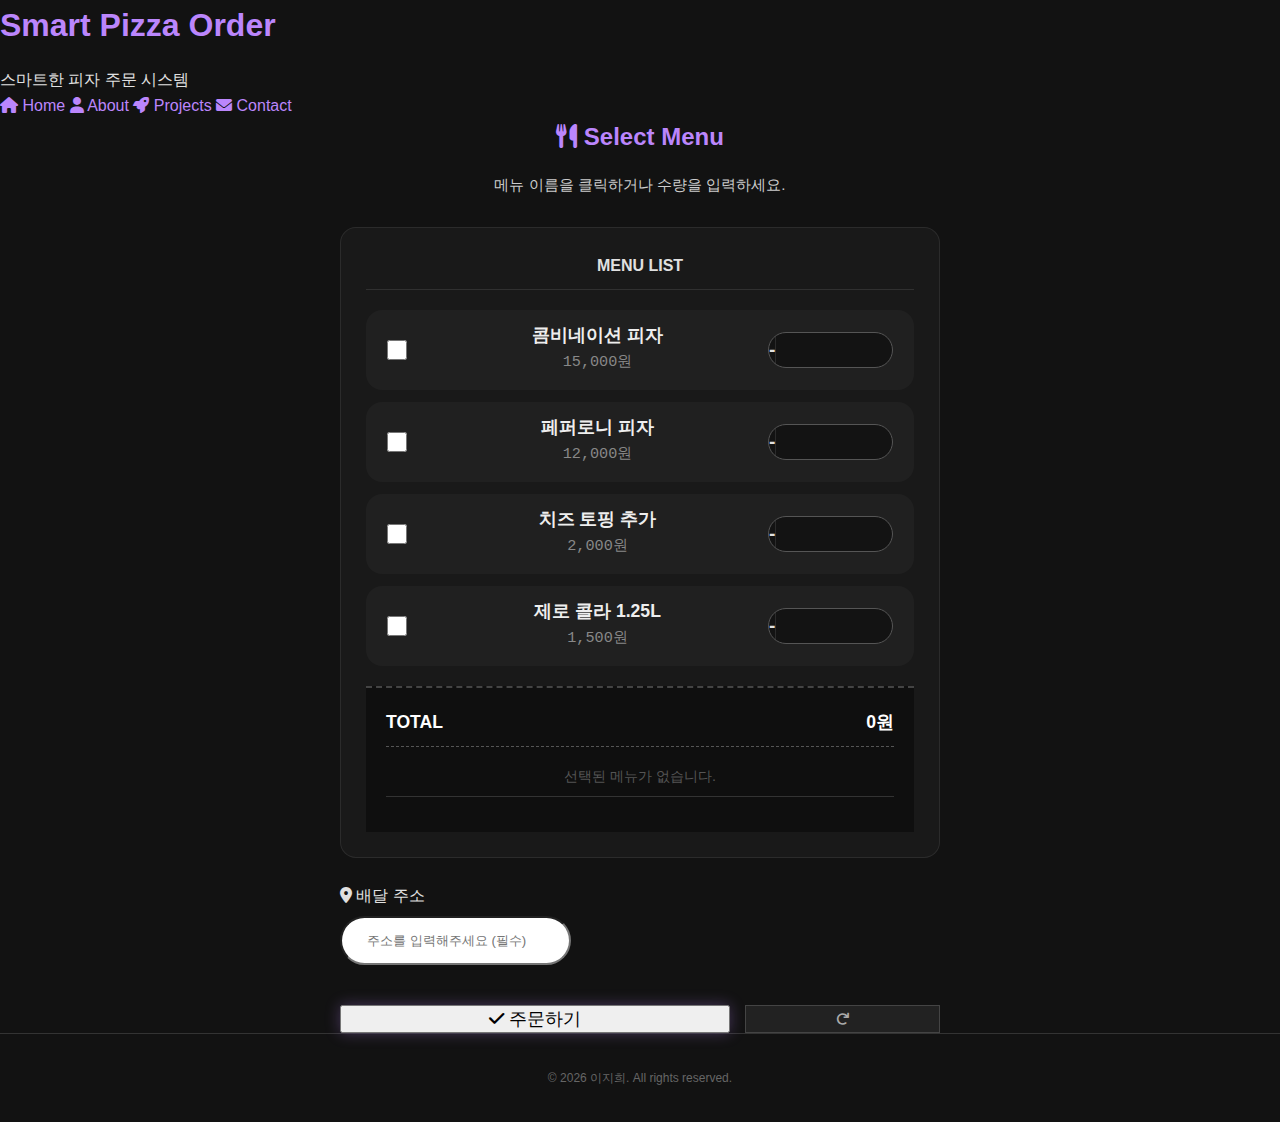
<file: event_order.html>
<!DOCTYPE html>
<html lang="ko">
<head>
  <meta charset="UTF-8" />
  <meta name="viewport" content="width=device-width, initial-scale=1.0"/>
  <title>이지희 | Neon Pizza</title>
  <link rel="stylesheet" href="style.css">
  <link rel="stylesheet" href="https://cdnjs.cloudflare.com/ajax/libs/font-awesome/6.0.0-beta3/css/all.min.css">
  <style>
    /* 1. 메뉴 아이템 레이아웃 */
    .menu-item {
        display: flex; align-items: center; justify-content: space-between;
        background: rgba(255, 255, 255, 0.03);
        border: 1px solid transparent; border-radius: 16px;
        padding: 12px 20px; margin-bottom: 12px; transition: 0.3s; height: 80px;
    }
    .menu-item:hover, .menu-item.active {
        background: rgba(187, 134, 252, 0.08);
        border-color: rgba(187, 134, 252, 0.3);
        box-shadow: 0 4px 15px rgba(0,0,0,0.3);
    }

    /* 체크박스 영역 */
    .check-area { width: 40px; display: flex; align-items: center; justify-content: flex-start; }
    .menu-check { width: 20px; height: 20px; accent-color: var(--primary); cursor: pointer; margin: 0; }

    /* 정보 영역 */
    .info-area {
        flex: 1; display: flex; flex-direction: column;
        align-items: center; justify-content: center;
        padding: 0 10px; cursor: pointer;
    }
    .menu-name {
        font-size: 1.1rem; font-weight: bold; color: #eee;
        margin-bottom: 4px; text-align: center; word-break: keep-all; line-height: 1.2;
    }
    .menu-price { font-size: 0.95rem; color: #888; font-family: 'Courier New', monospace; }
    .menu-item.active .menu-name { color: var(--secondary); text-shadow: 0 0 8px rgba(3,218,198,0.4); }
    .menu-item.active .menu-price { color: #ccc; font-weight: bold; }

    /* 수량 조절 버튼 */
    .qty-control {
        width: 125px; height: 36px;
        background: rgba(0, 0, 0, 0.4); border: 1px solid #555; border-radius: 50px;
        display: flex; align-items: center; justify-content: space-between;
        overflow: hidden; transition: 0.3s;
    }
    .menu-item.active .qty-control { border-color: var(--primary); box-shadow: 0 0 8px rgba(187, 134, 252, 0.2); }

    .qty-btn {
        width: 35px; height: 100%; background: transparent; border: none;
        color: var(--primary); font-size: 1.2rem; font-weight: bold;
        cursor: pointer; display: flex; align-items: center; justify-content: center; padding: 0;
    }
    .qty-btn:hover { background: var(--primary); color: #000; }
    .qty-btn:active { background: #9e72d6; }

    /* 숫자 입력창 */
    .menu-qty {
        flex: 1; height: 100%; background: transparent; border: none;
        border-left: 1px solid rgba(255,255,255,0.1); 
        border-right: 1px solid rgba(255,255,255,0.1);
        color: #fff; text-align: center; font-size: 1.1rem; font-weight: bold;
        outline: none; padding: 0;
        -moz-appearance: textfield;
        cursor: text;
    }
    .menu-qty:focus { background: rgba(255,255,255,0.1); }
    .menu-qty::-webkit-outer-spin-button, .menu-qty::-webkit-inner-spin-button { -webkit-appearance: none; margin: 0; }

    /* 영수증 및 기타 UI */
    #receipt-preview { background: rgba(0, 0, 0, 0.4); border-top: 2px dashed #444; margin-top: 20px; padding: 20px; color: #ccc; }
    #receipt-list { list-style: none; padding: 0; margin: 0 0 15px 0; }
    #receipt-list li { display: flex; justify-content: space-between; border-bottom: 1px solid #333; padding: 8px 0; }
    
    /* 모달창 스타일 */
    #custom-modal {
        display: none; position: fixed; top: 0; left: 0; width: 100%; height: 100%;
        background: rgba(0,0,0,0.85); z-index: 2000;
        justify-content: center; align-items: center; backdrop-filter: blur(8px);
    }
    .modal-content {
        background: #121212; padding: 40px; border-radius: 20px;
        border: 2px solid var(--secondary); text-align: center;
        box-shadow: 0 0 40px rgba(3, 218, 198, 0.2); width: 90%; max-width: 380px;
        transition: 0.3s;
    }
    
    /* 에러 모달 테마 */
    .modal-content.error {
        border-color: #ff4444;
        box-shadow: 0 0 40px rgba(255, 68, 68, 0.2);
        animation: shake 0.4s;
    }
    
    @keyframes bounce { 0%, 100% { transform: translateY(0); } 50% { transform: translateY(-10px); } }
    @keyframes shake { 0%, 100% { transform: translateX(0); } 25% { transform: translateX(-5px); } 75% { transform: translateX(5px); } }
  </style>
  <script>
    /* 1. 수량 조절 (버튼용) */
    function updateQty(btn, change) {
        var row = btn.closest('.menu-item');
        var input = row.querySelector('.menu-qty');
        
        var newVal = parseInt(input.value || 0) + change;
        if (newVal < 1) newVal = 1; 

        input.value = newVal;
        autoCheck(row);
        recalc(); 
    }

    /* 수량 직접 입력 (키보드용) */
    function manualQtyInput(input) {
        var row = input.closest('.menu-item');
        var val = parseInt(input.value);
        if (!isNaN(val) && val > 0) autoCheck(row);
        recalc();
    }

    /* 입력창 벗어났을 때 검증 */
    function checkQtyBlur(input) {
        var val = parseInt(input.value);
        if (isNaN(val) || val < 1) {
            input.value = 1;
            recalc();
        }
    }

    /* 공통: 수량 변경 시 자동 체크 활성화 */
    function autoCheck(row) {
        var checkbox = row.querySelector('.menu-check');
        if (!checkbox.checked) checkbox.checked = true;
    }

    /* 정보 영역 클릭 시 체크박스 토글 */
    function toggleCheck(ele) {
        var row = ele.closest('.menu-item');
        var checkbox = row.querySelector('.menu-check');
        checkbox.checked = !checkbox.checked;
        recalc();
    }

    /* 가격 계산 */
    function recalc() {
        var total = 0; 
        var items = document.getElementsByClassName("menu-item");
        var receiptList = document.getElementById("receipt-list");
        receiptList.innerHTML = ""; 

        for (var i = 0; i < items.length; i++) {
            var row = items[i];
            var check = row.querySelector(".menu-check");
            var qtyInput = row.querySelector(".menu-qty");
            var name = row.querySelector(".menu-name").innerText;
            
            if (check.checked) { 
                row.classList.add("active"); 
                var price = parseInt(check.value);
                var quantity = parseInt(qtyInput.value);
                if (isNaN(quantity) || quantity < 1) { quantity = 1; }
                
                var subtotal = price * quantity;
                total += subtotal; 

                var li = document.createElement("li");
                li.innerHTML = `<span>${name} <small style="color:#888">x${quantity}</small></span> <span>${subtotal.toLocaleString()}</span>`;
                receiptList.appendChild(li);
            } else {
                row.classList.remove("active");
            }
        }
        document.getElementById("total").value = total.toLocaleString(); 
        document.getElementById("receipt-total").innerText = total.toLocaleString();

        if (total === 0) receiptList.innerHTML = "<li style='justify-content:center; color:#555;'>선택된 메뉴가 없습니다.</li>";
    }

    /* 주소 입력 확인 (onblur) */
    function checkAddress() {
        var addr = document.getElementById("addr");
        if (addr.value.trim() == "") {
            showModal('error', 'MISSING ADDRESS', '배달 받으실 주소를 입력해주세요.');
            addr.style.borderColor = "#ff4444";
        } else {
            addr.style.borderColor = "#444";
        }
    }

    /* 전송 제어 (onsubmit) */
    function validate(e) {
        e.preventDefault(); 
        var addr = document.getElementById("addr");
        var totalStr = document.getElementById("total").value.replace(/,/g, ''); 
        var total = parseInt(totalStr || 0);

        // 1. 주소 에러
        if (addr.value.trim() == "") {
            checkAddress();
            return false;
        }

        // 2. 메뉴 에러
        if (total == 0) {
            showModal('error', 'NO MENU SELECTED', '메뉴를 하나 이상 선택해주세요.');
            return false;
        }

        // 3. 성공
        showModal('success', 'ORDER CONFIRMED', total);
        return false; 
    }

    /* 통합 모달 표시 함수 */
    function showModal(type, title, data) {
        var modal = document.getElementById("custom-modal");
        var content = document.querySelector(".modal-content");
        var icon = document.getElementById("modal-icon");
        var titleEl = document.getElementById("modal-title");
        var msgEl = document.getElementById("modal-msg");
        var btn = document.getElementById("modal-btn");

        modal.style.display = "flex";
        
        // 기존 클래스 초기화
        content.classList.remove("error");
        
        if (type === 'error') {
            content.classList.add("error");
            icon.className = "fas fa-exclamation-circle";
            icon.style.color = "#ff4444";
            icon.style.animation = "shake 0.5s";
            titleEl.innerText = title;
            titleEl.style.color = "#ff4444";
            msgEl.innerHTML = `<span style="color:#ccc">${data}</span>`;
            
            btn.onclick = function() { 
                modal.style.display = "none"; 
                if(title === 'MISSING ADDRESS') document.getElementById("addr").focus();
            }
            
        } else {
            icon.className = "fas fa-pizza-slice";
            icon.style.color = "var(--secondary)";
            icon.style.animation = "bounce 1s infinite";
            titleEl.innerText = title;
            titleEl.style.color = "var(--secondary)";
            
            var time = Math.floor(Math.random() * 20) + 30;
            msgEl.innerHTML = `
                <div style="margin:20px 0; border-top:1px solid #333; border-bottom:1px solid #333; padding:15px 0;">
                    총 결제금액<br><strong style="color:#fff; font-size:1.6rem;">${data.toLocaleString()}원</strong>
                </div>
                예상 배달 시간: <span style="color:#ffcc00; font-weight:bold;">${time}분</span>
            `;
            btn.onclick = function() { location.reload(); }
        }
    }
  </script>
</head>
<body>
<header>
  <h1>Smart Pizza Order</h1>
  <p class="subtitle">스마트한 피자 주문 시스템</p>
</header>

<nav>
  <a href="index.html"><i class="fas fa-home"></i> Home</a>
  <a href="about.html"><i class="fas fa-user"></i> About</a>
  <a href="portfolio.html"><i class="fas fa-rocket"></i> Projects</a>
  <a href="contact.html"><i class="fas fa-envelope"></i> Contact</a>
</nav>

<main class="container animate-up">
  <section>
    <div style="text-align: center; margin-bottom: 30px;">
        <h2><i class="fas fa-utensils"></i> Select Menu</h2>
        <p style="color: #ccc; font-size: 0.95rem;">메뉴 이름을 클릭하거나 수량을 입력하세요.</p>
    </div>

    <form action="#" onsubmit="return validate(event)" class="contact-form" style="max-width: 600px; margin: 0 auto;">
        
        <div style="background: rgba(255,255,255,0.03); padding: 25px; border-radius: 16px; border: 1px solid rgba(255,255,255,0.08); margin-bottom: 25px;">
            <h4 style="color: var(--secondary); margin-bottom: 20px; text-align:center; padding-bottom: 10px; border-bottom: 1px solid rgba(255,255,255,0.1);">
                MENU LIST
            </h4>
            
            <ul style="list-style: none; margin: 0; padding: 0;">
                
                <li class="menu-item">
                    <div class="check-area">
                        <input type="checkbox" class="menu-check" value="15000" onchange="recalc()"> 
                    </div>
                    <div class="info-area" onclick="toggleCheck(this)">
                        <span class="menu-name">콤비네이션 피자</span>
                        <span class="menu-price">15,000원</span>
                    </div>
                    <div class="qty-control">
                        <button type="button" class="qty-btn" onclick="updateQty(this, -1)">-</button>
                        <input type="number" class="menu-qty" value="1" min="1" 
                               oninput="manualQtyInput(this)" onblur="checkQtyBlur(this)">
                        <button type="button" class="qty-btn" onclick="updateQty(this, 1)">+</button>
                    </div>
                </li>

                <li class="menu-item">
                    <div class="check-area">
                        <input type="checkbox" class="menu-check" value="12000" onchange="recalc()"> 
                    </div>
                    <div class="info-area" onclick="toggleCheck(this)">
                        <span class="menu-name">페퍼로니 피자</span>
                        <span class="menu-price">12,000원</span>
                    </div>
                    <div class="qty-control">
                        <button type="button" class="qty-btn" onclick="updateQty(this, -1)">-</button>
                        <input type="number" class="menu-qty" value="1" min="1" 
                               oninput="manualQtyInput(this)" onblur="checkQtyBlur(this)">
                        <button type="button" class="qty-btn" onclick="updateQty(this, 1)">+</button>
                    </div>
                </li>

                <li class="menu-item">
                    <div class="check-area">
                        <input type="checkbox" class="menu-check" value="2000" onchange="recalc()"> 
                    </div>
                    <div class="info-area" onclick="toggleCheck(this)">
                        <span class="menu-name">치즈 토핑 추가</span>
                        <span class="menu-price">2,000원</span>
                    </div>
                    <div class="qty-control">
                        <button type="button" class="qty-btn" onclick="updateQty(this, -1)">-</button>
                        <input type="number" class="menu-qty" value="1" min="1" 
                               oninput="manualQtyInput(this)" onblur="checkQtyBlur(this)">
                        <button type="button" class="qty-btn" onclick="updateQty(this, 1)">+</button>
                    </div>
                </li>

                <li class="menu-item">
                    <div class="check-area">
                        <input type="checkbox" class="menu-check" value="1500" onchange="recalc()"> 
                    </div>
                    <div class="info-area" onclick="toggleCheck(this)">
                        <span class="menu-name">제로 콜라 1.25L</span>
                        <span class="menu-price">1,500원</span>
                    </div>
                    <div class="qty-control">
                        <button type="button" class="qty-btn" onclick="updateQty(this, -1)">-</button>
                        <input type="number" class="menu-qty" value="1" min="1" 
                               oninput="manualQtyInput(this)" onblur="checkQtyBlur(this)">
                        <button type="button" class="qty-btn" onclick="updateQty(this, 1)">+</button>
                    </div>
                </li>

            </ul>

            <div id="receipt-preview">
                <div style="display: flex; justify-content: space-between; font-size: 1.1rem; color: #fff; font-weight: bold;">
                    <span>TOTAL</span>
                    <span style="color:var(--primary)"><span id="receipt-total">0</span>원</span>
                </div>
                <div style="margin-top:10px; border-top: 1px dashed #555; padding-top:10px;">
                    <ul id="receipt-list">
                        <li style="color:#555; font-size:0.9rem; justify-content:center;">선택된 메뉴가 없습니다.</li>
                    </ul>
                </div>
            </div>
        </div>

        <div>
            <label for="addr" style="margin-bottom: 8px; display:block;"><i class="fas fa-map-marker-alt"></i> 배달 주소</label>
            <input type="text" id="addr" onblur="checkAddress()" placeholder="주소를 입력해주세요 (필수)" style="border-radius: 50px; padding: 15px 25px;">
        </div>
        <input type="hidden" id="total" value="0">

        <div style="text-align: center; margin-top: 40px; display: flex; gap: 15px; justify-content: center;">
            <button type="submit" style="flex: 2; font-size: 1.1rem; box-shadow: 0 0 15px rgba(187,134,252,0.3);">
                <i class="fas fa-check"></i> 주문하기
            </button>
            <button type="reset" onclick="setTimeout(recalc, 0)" style="flex: 1; background: #222; color: #aaa; border: 1px solid #444;">
                <i class="fas fa-redo"></i>
            </button>
        </div>
    </form>
  </section>
</main>

<div id="custom-modal">
    <div class="modal-content">
        <i id="modal-icon" class="fas fa-pizza-slice" style="font-size: 3.5rem; margin-bottom: 15px;"></i>
        <h2 id="modal-title" style="margin-bottom: 5px;">TITLE</h2>
        <div id="modal-msg"></div>
        <button id="modal-btn" style="width: 100%; margin-top: 15px;">확인</button>
    </div>
</div>

<footer><small>&copy; <span id="year"></span> 이지희. All rights reserved.</small></footer>
<script src="script.js"></script>
</body>
</html>
</file>
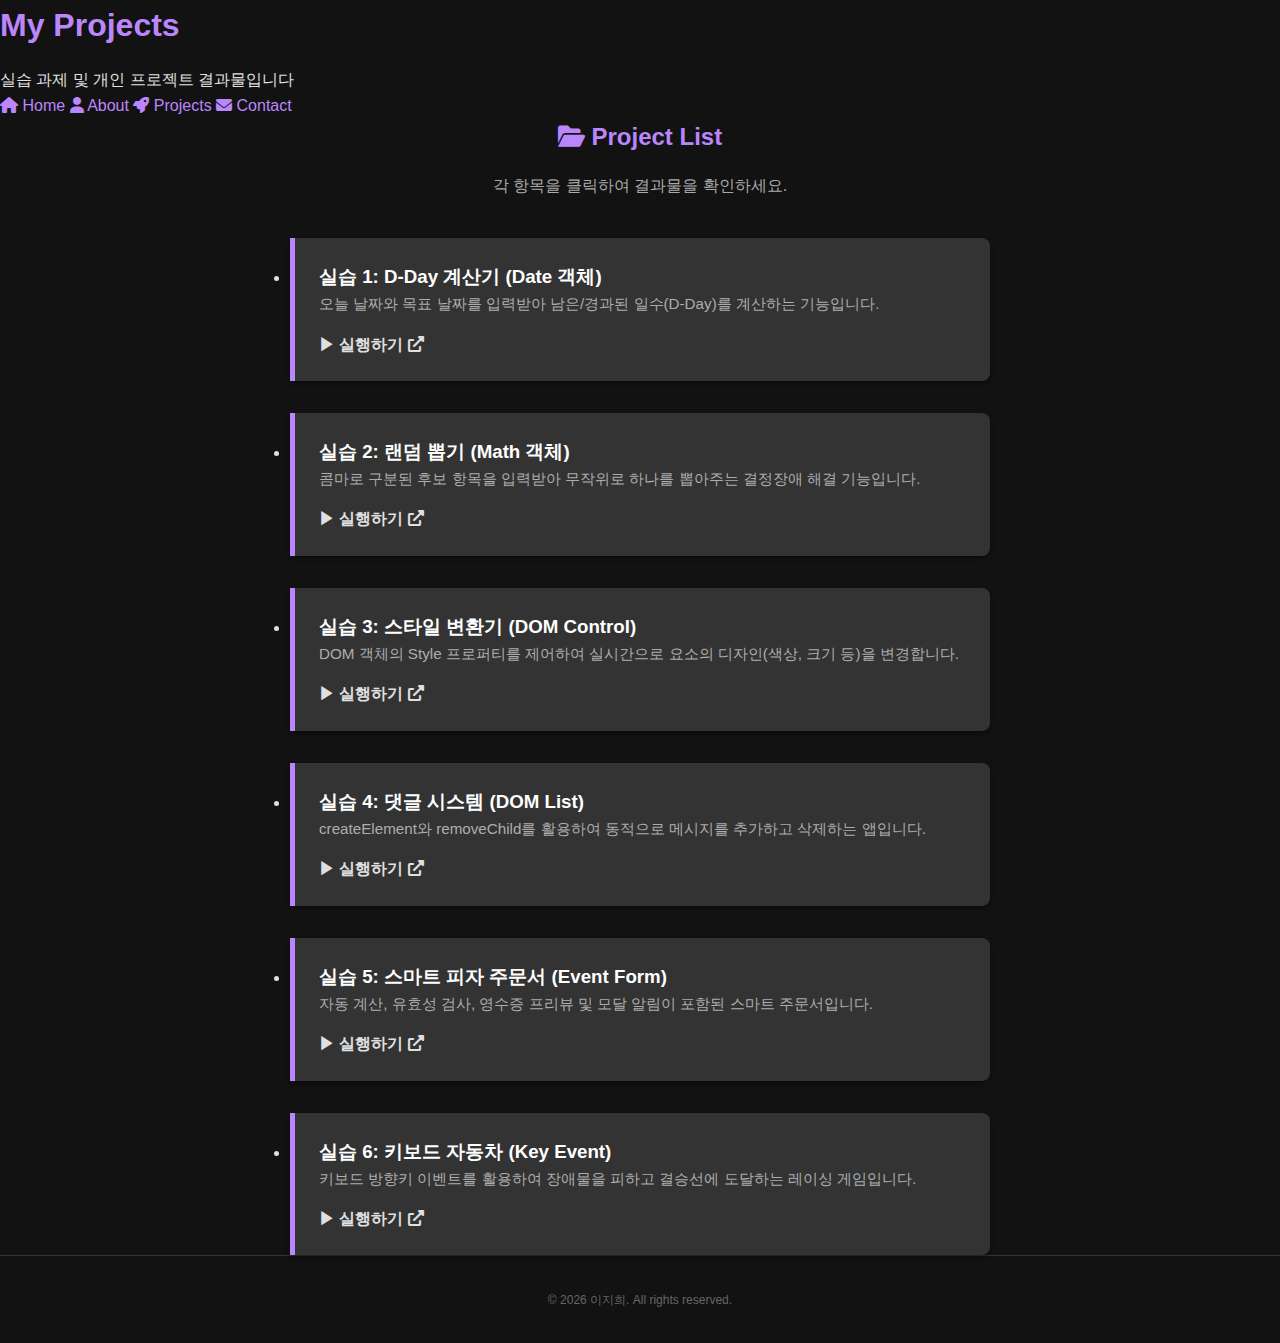
<file: portfolio.html>
<!DOCTYPE html>
<html lang="ko">
<head>
  <meta charset="UTF-8" />
  <meta name="viewport" content="width=device-width, initial-scale=1.0"/>
  <title>이지희 | Projects</title>
  <link rel="stylesheet" href="style.css">
  <link rel="stylesheet" href="https://cdnjs.cloudflare.com/ajax/libs/font-awesome/6.0.0-beta3/css/all.min.css">
</head>
<body>
<header>
  <h1>My Projects</h1>
  <p class="subtitle">실습 과제 및 개인 프로젝트 결과물입니다</p>
</header>

<nav>
  <a href="index.html"><i class="fas fa-home"></i> Home</a>
  <a href="about.html"><i class="fas fa-user"></i> About</a>
  <a href="portfolio.html"><i class="fas fa-rocket"></i> Projects</a>
  <a href="contact.html"><i class="fas fa-envelope"></i> Contact</a>
</nav>

<main class="container">
<section style="text-align: center;">
  <h2><i class="fas fa-folder-open"></i> Project List</h2>
  <p style="margin-bottom: 40px; color: #aaa;">각 항목을 클릭하여 결과물을 확인하세요.</p>
  
  <div style="display: inline-block; width: 100%; max-width: 700px; text-align: left;">
    <ul class="project-list">
        
        <li class="project-item animate-up">
        <h3>실습 1: D-Day 계산기 (Date 객체)</h3>
        <p style="font-size: 0.95rem; color: #bbb; margin-bottom: 15px;">
            오늘 날짜와 목표 날짜를 입력받아 남은/경과된 일수(D-Day)를 계산하는 기능입니다.
        </p>
        <div>
            <a href="dday.html" style="font-weight:bold; color: var(--primary);">
                ▶ 실행하기 <i class="fas fa-external-link-alt"></i>
            </a>
        </div>
        </li>

        <li class="project-item animate-up delay-100">
        <h3>실습 2: 랜덤 뽑기 (Math 객체)</h3>
        <p style="font-size: 0.95rem; color: #bbb; margin-bottom: 15px;">
            콤마로 구분된 후보 항목을 입력받아 무작위로 하나를 뽑아주는 결정장애 해결 기능입니다.
        </p>
        <div>
            <a href="random.html" style="font-weight:bold; color: var(--primary);">
                ▶ 실행하기 <i class="fas fa-external-link-alt"></i>
            </a>
        </div>
        </li>

        <li class="project-item animate-up delay-200">
        <h3>실습 3: 스타일 변환기 (DOM Control)</h3>
        <p style="font-size: 0.95rem; color: #bbb; margin-bottom: 15px;">
            DOM 객체의 Style 프로퍼티를 제어하여 실시간으로 요소의 디자인(색상, 크기 등)을 변경합니다.
        </p>
        <div>
            <a href="dom_style.html" style="font-weight:bold; color: var(--primary);">
                ▶ 실행하기 <i class="fas fa-external-link-alt"></i>
            </a>
        </div>
        </li>

        <li class="project-item animate-up delay-300">
        <h3>실습 4: 댓글 시스템 (DOM List)</h3>
        <p style="font-size: 0.95rem; color: #bbb; margin-bottom: 15px;">
            createElement와 removeChild를 활용하여 동적으로 메시지를 추가하고 삭제하는 앱입니다.
        </p>
        <div>
            <a href="dom_list.html" style="font-weight:bold; color: var(--primary);">
                ▶ 실행하기 <i class="fas fa-external-link-alt"></i>
            </a>
        </div>
        </li>

        <li class="project-item animate-up delay-300">
        <h3>실습 5: 스마트 피자 주문서 (Event Form)</h3>
        <p style="font-size: 0.95rem; color: #bbb; margin-bottom: 15px;">
            자동 계산, 유효성 검사, 영수증 프리뷰 및 모달 알림이 포함된 스마트 주문서입니다.
        </p>
        <div>
            <a href="event_order.html" style="font-weight:bold; color: var(--primary);">
                ▶ 실행하기 <i class="fas fa-external-link-alt"></i>
            </a>
        </div>
        </li>

        <li class="project-item animate-up delay-300">
        <h3>실습 6: 키보드 자동차 (Key Event)</h3>
        <p style="font-size: 0.95rem; color: #bbb; margin-bottom: 15px;">
            키보드 방향키 이벤트를 활용하여 장애물을 피하고 결승선에 도달하는 레이싱 게임입니다.
        </p>
        <div>
            <a href="event_car.html" style="font-weight:bold; color: var(--primary);">
                ▶ 실행하기 <i class="fas fa-external-link-alt"></i>
            </a>
        </div>
        </li>

    </ul>
  </div>

</section>
</main>

<footer>
  <small>&copy; <span id="year"></span> 이지희. All rights reserved.</small>
</footer>
<script src="script.js"></script>
</body>
</html>
</file>
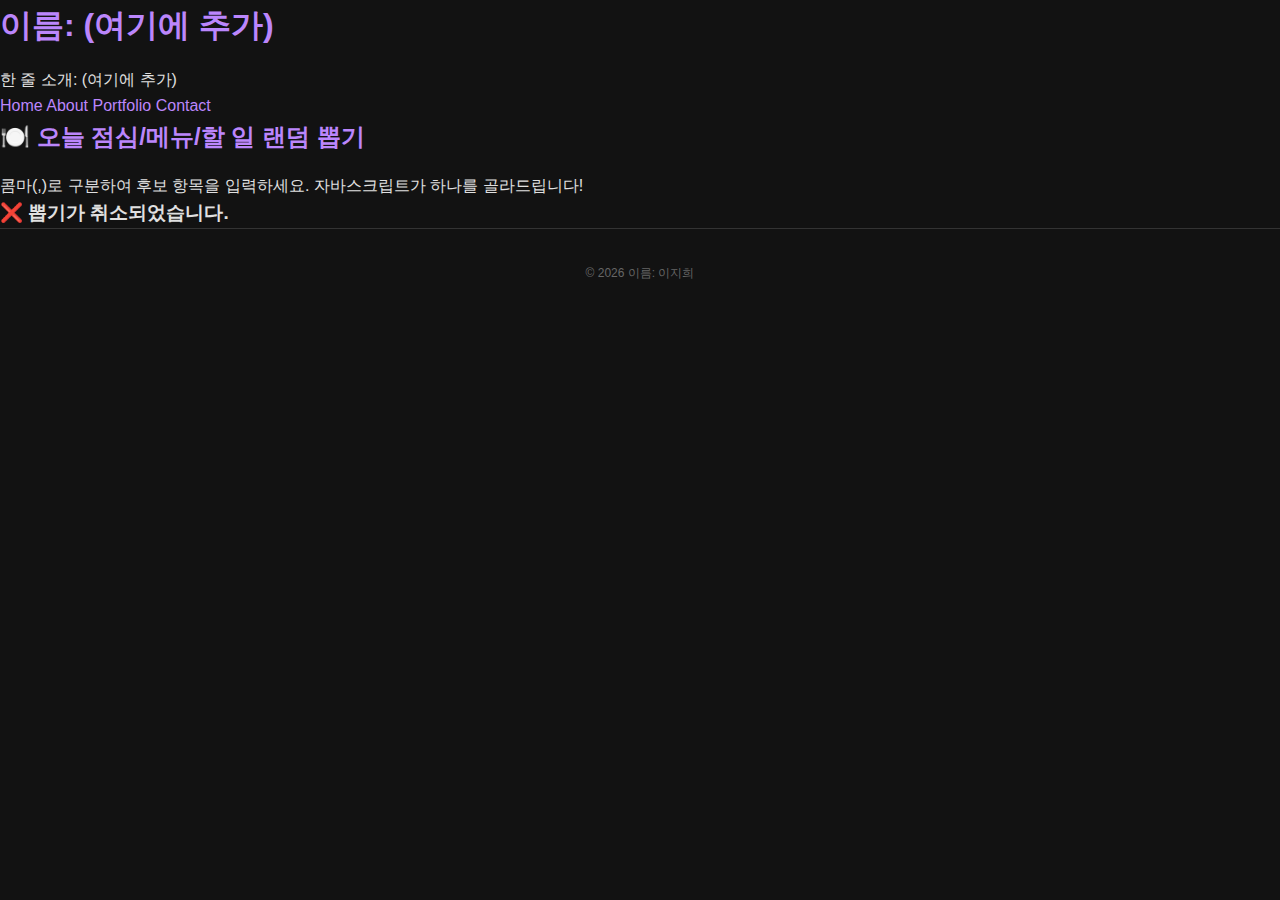
<file: random.html>
<!DOCTYPE html>
<html lang="ko">
<head>
  <meta charset="UTF-8" />
  <meta name="viewport" content="width=device-width, initial-scale=1.0"/>
  <title>랜덤 뽑기 🎲</title>
  <link rel="stylesheet" href="style.css">
  <style>
    .choice-box {
        background-color: #fff3cd; /* 노란색 배경 */
        border: 2px solid #ffc107;
        padding: 20px;
        margin: 20px 0;
        border-radius: 10px;
        text-align: center;
        box-shadow: 0 4px 6px rgba(0,0,0,0.1);
    }
    .final-choice {
        font-size: 3.5em;
        font-weight: 900;
        color: #d63384; /* 강조색 */
        line-height: 1.2;
    }
  </style>
</head>
<body>
<header>
  <h1>이름: (여기에 추가)</h1>
  <p class="subtitle">한 줄 소개: (여기에 추가)</p>
</header>
<nav>
  <a href="index.html">Home</a>
  <a href="about.html">About</a>
  <a href="portfolio.html">Portfolio</a>
  <a href="contact.html">Contact</a>
</nav>
<main class="container">
<section>
  <h2>🍽️ 오늘 점심/메뉴/할 일 랜덤 뽑기</h2>
  <p>콤마(,)로 구분하여 후보 항목을 입력하세요. 자바스크립트가 하나를 골라드립니다!</p>
  
  <script>
    // 1. prompt()로 항목 입력받기
    let defaultList = "제육볶음, 돈까스, 순대국, 햄버거, 샐러드";
    let inputString = prompt("항목을 콤마(,)로 구분하여 입력하세요", defaultList);

    // 2. 입력 취소 및 null 확인
    if (!inputString) {
      document.write("<h3>❌ 뽑기가 취소되었습니다.</h3>");
    } else {
      
      // 3. String.split(',')으로 배열로 변환 
      let items = inputString.split(','); 

      // 4. Math.random() / Math.floor()로 랜덤 인덱스 계산 
      let index = Math.floor(Math.random() * items.length); 

      // 5. Array에서 항목 추출 및 .trim()으로 공백 제거
      let choice = items[index].trim();

      // 6. 결과 출력
      document.write("<h4>✔️ 입력된 항목 (" + items.length + "개):</h4>");
      document.write("<p>" + inputString + "</p>");
      document.write("<hr>");
      document.write("<h3>오늘의 선택은?</h3>");

      document.write('<div class="choice-box">');
      document.write('<p class="final-choice">🎉 ' + choice + ' 🎉</p>');
      document.write('</div>');
      document.write("<p><i>새로고침(F5)을 눌러 다시 뽑을 수 있습니다.</i></p>");
    }
  </script>

</section>
</main>
<footer>
  <small>&copy; <span id="year"></span> 이름: 이지희</small>
</footer>
<script src="script.js"></script>
</body>
</html>
</file>
<file: style.css>
/* 다크 모드 테마 설정 */
:root {
  --background-color: #121212; /* 진한 배경 */
  --text-color: #e0e0e0;       /* 밝은 텍스트 */
  --primary-color: #bb86fc;    /* 강조 색상 (보라 계열) */
  --secondary-color: #333333;  /* 카드 배경, 구분선 등 */
  --hover-color: #cfbcff;      /* 호버 색상 */
  --shadow-color: rgba(0, 0, 0, 0.4);
}

/* 기본 설정 */
* { box-sizing: border-box; margin: 0; padding: 0; }
html { scroll-behavior: smooth; } /* 부드러운 스크롤 */
body {
  font-family: 'Segoe UI', Tahoma, Geneva, Verdana, sans-serif;
  background-color: var(--background-color);
  color: var(--text-color);
  line-height: 1.6;
}

/* 폰트 및 링크 스타일 */
h1, h2 { margin-bottom: 1rem; color: var(--primary-color); }
a {
  color: var(--primary-color);
  text-decoration: none;
  transition: color 0.3s;
}
a:hover { color: var(--hover-color); }
.highlight { color: var(--primary-color); font-weight: 700; }

/* 네비게이션 바 */
#navbar {
  display: flex;
  justify-content: space-between;
  align-items: center;
  padding: 1rem 2rem;
  background-color: var(--secondary-color);
  box-shadow: 0 2px 5px var(--shadow-color);
  position: sticky;
  top: 0;
  z-index: 1000;
}
.nav-brand { font-size: 1.5rem; font-weight: 700; color: #fff; }
.nav-links { list-style: none; display: flex; gap: 2rem; }
.nav-links a { color: #fff; font-weight: 500; }
.nav-links a:hover { color: var(--primary-color); }

/* 섹션 공통 */
.content-section {
  padding: 4rem 2rem;
  max-width: 1000px;
  margin: 0 auto;
  min-height: 80vh;
}
.content-section:nth-child(even) { /* 짝수 섹션 배경을 약간 다르게 */
    background-color: #1f1f1f;
}

/* 히어로 섹션 (Home) */
.hero-section {
  min-height: 100vh;
  display: flex;
  justify-content: center;
  align-items: center;
  text-align: center;
  background: linear-gradient(135deg, #121212, #2a2a2a);
  padding: 0 2rem;
}
.hero-content h1 { font-size: 3.5rem; margin-bottom: 0.5rem; }
.hero-content .tagline { font-size: 1.25rem; opacity: 0.8; margin-bottom: 2rem; }
.cta-button {
  display: inline-block;
  padding: 0.8rem 1.5rem;
  background-color: var(--primary-color);
  color: var(--background-color);
  border-radius: 5px;
  font-weight: 600;
  transition: background-color 0.3s, transform 0.2s;
}
.cta-button:hover { background-color: var(--hover-color); transform: translateY(-3px); }

/* About 섹션 */
.about-grid {
    display: grid;
    grid-template-columns: 1fr;
    gap: 1.5rem;
}

/* Skills 섹션 */
.skills-container {
  display: grid;
  grid-template-columns: repeat(auto-fit, minmax(250px, 1fr));
  gap: 1.5rem;
}
.skill-card {
  background-color: var(--secondary-color);
  padding: 1.5rem;
  border-radius: 8px;
  box-shadow: 0 4px 10px var(--shadow-color);
}
.skill-card h3 { color: #fff; margin-bottom: 1rem; border-bottom: 2px solid var(--primary-color); padding-bottom: 0.5rem; }
.skill-card ul { list-style: none; padding-left: 0; }
.skill-card li { margin-bottom: 0.5rem; }

/* Projects 섹션 */
.project-list {
  display: grid;
  grid-template-columns: 1fr;
  gap: 2rem;
}
.project-item {
  background-color: var(--secondary-color);
  padding: 1.5rem;
  border-left: 5px solid var(--primary-color);
  border-radius: 0 8px 8px 0;
  box-shadow: 0 2px 5px var(--shadow-color);
  transition: transform 0.3s;
}
.project-item:hover { transform: translateX(5px); }
.project-item h3 { margin-top: 0; color: #fff; }
.project-item p { margin-bottom: 1rem; opacity: 0.9; }

/* Contact 섹션 */
.contact-info p {
  font-size: 1.1rem;
  margin-bottom: 1rem;
}
.contact-info a {
    color: var(--hover-color);
}

/* 푸터 */
footer {
  text-align: center;
  padding: 2rem 1rem;
  border-top: 1px solid var(--secondary-color);
  color: #666;
  font-size: 0.9rem;
}

/* 미디어 쿼리 */
@media (max-width: 768px) {
  #navbar { flex-direction: column; gap: 1rem; }
  .nav-links { justify-content: center; padding: 0.5rem 0; gap: 1rem; }
  .hero-content h1 { font-size: 2.5rem; }
  .content-section { padding: 3rem 1rem; }
}

/* --- 실습 1: D-Day 결과 강조 (dday.html) --- */
.dday-result {
    font-size: 3em;
    font-weight: bold;
    margin-top: 15px;
    text-align: center;
}
.past { /* D+ 경과 */
    color: #28a745; 
}
.future { /* D- 남음/D-Day */
    color: var(--primary-color); /* 테마의 강조색 사용 */
}

/* --- 실습 2: 랜덤 뽑기 결과 강조 (random.html) --- */
.choice-box {
    background-color: var(--secondary-color); /* 카드 배경색 활용 */
    border: 2px solid var(--primary-color);
    padding: 20px;
    margin: 20px 0;
    border-radius: 10px;
    text-align: center;
    box-shadow: 0 4px 6px var(--shadow-color);
}
.final-choice {
    font-size: 3.5em;
    font-weight: 900;
    color: var(--hover-color);
    line-height: 1.2;
}
</file>
